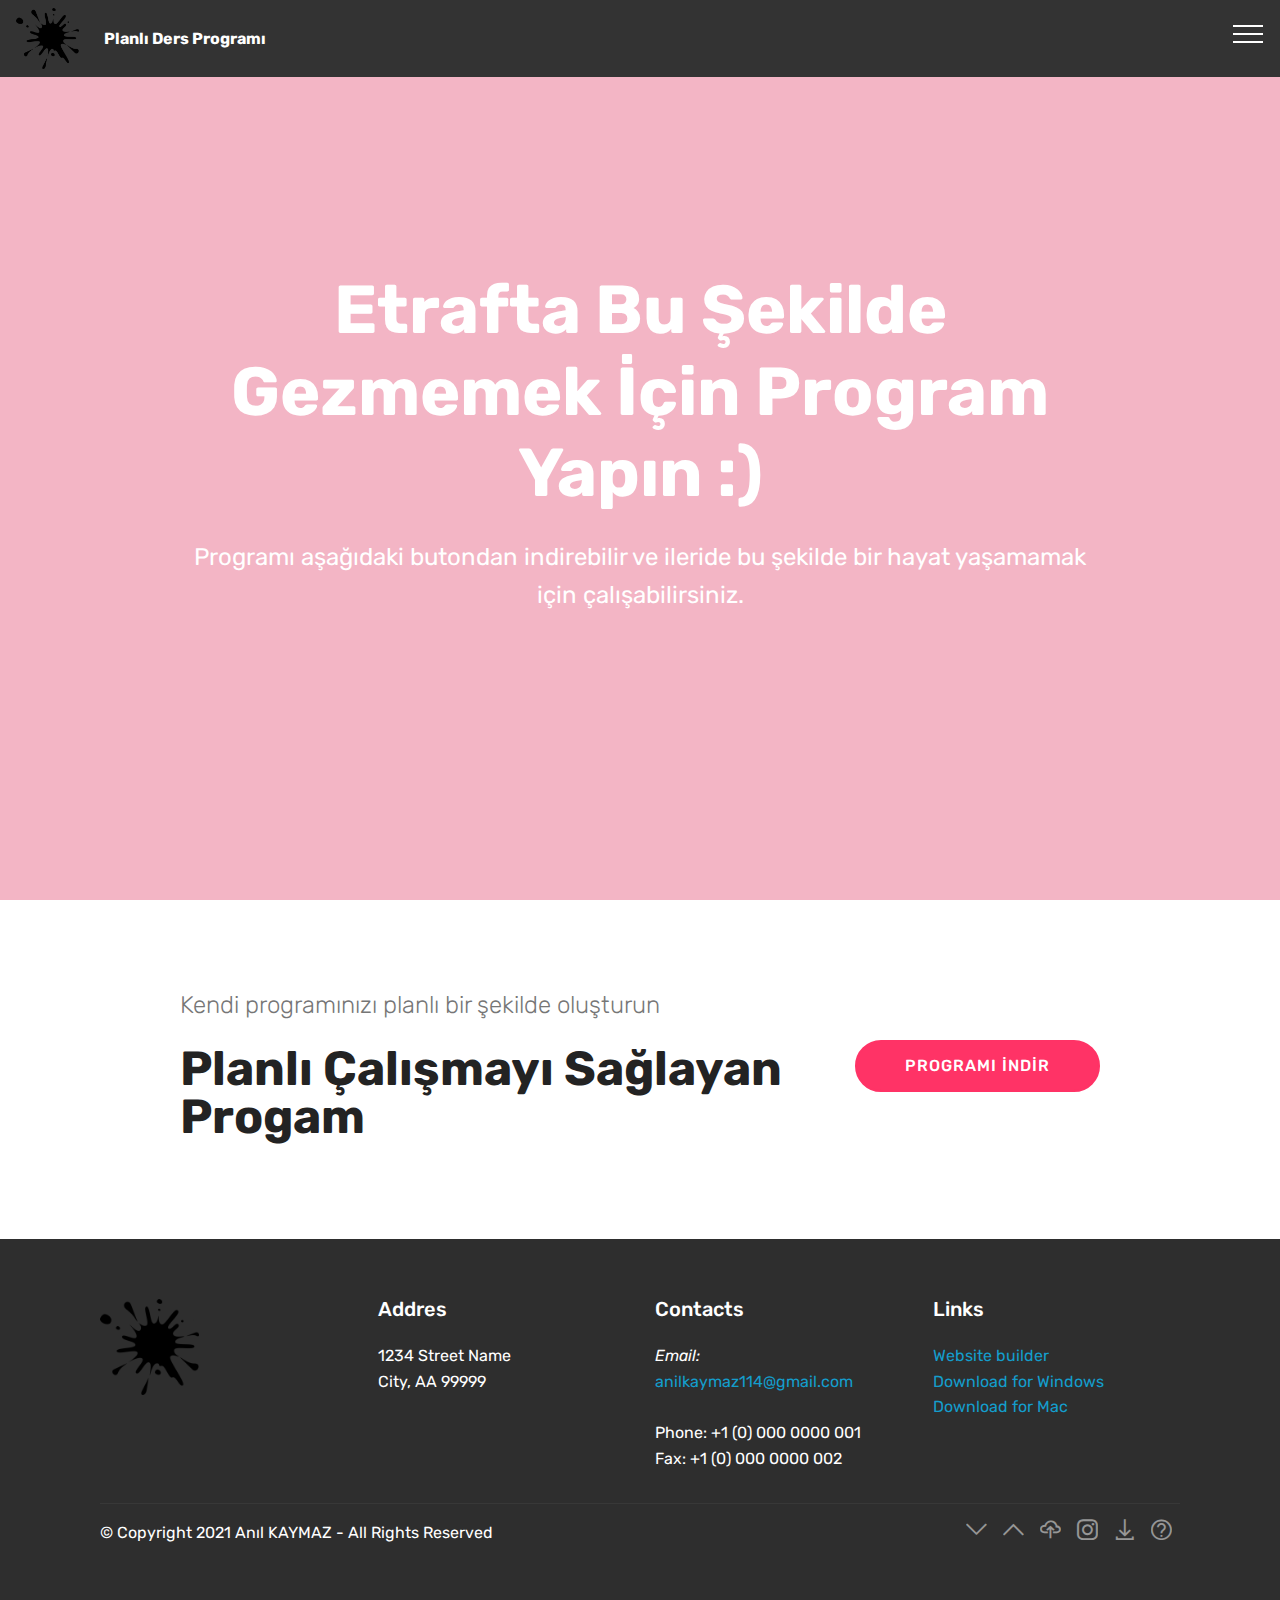
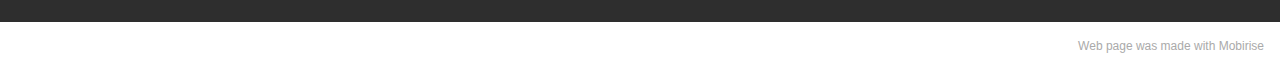
<file: index.html>
<!DOCTYPE html>
<html  >
<head>
  <!-- Site made with Mobirise Website Builder v5.5.0, https://mobirise.com -->
  <meta charset="UTF-8">
  <meta http-equiv="X-UA-Compatible" content="IE=edge">
  <meta name="generator" content="Mobirise v5.5.0, mobirise.com">
  <meta name="viewport" content="width=device-width, initial-scale=1, minimum-scale=1">
  <link rel="shortcut icon" href="assets/images/mbr-121x117.png" type="image/x-icon">
  <meta name="description" content="">
  
  
  <title>Home</title>
  <link rel="stylesheet" href="assets/web/assets/mobirise-icons/mobirise-icons.css">
  <link rel="stylesheet" href="assets/web/assets/mobirise-icons2/mobirise2.css">
  <link rel="stylesheet" href="assets/bootstrap/css/bootstrap.min.css">
  <link rel="stylesheet" href="assets/bootstrap/css/bootstrap-grid.min.css">
  <link rel="stylesheet" href="assets/bootstrap/css/bootstrap-reboot.min.css">
  <link rel="stylesheet" href="assets/tether/tether.min.css">
  <link rel="stylesheet" href="assets/dropdown/css/style.css">
  <link rel="stylesheet" href="assets/socicon/css/styles.css">
  <link rel="stylesheet" href="assets/theme/css/style.css">
  <link rel="preload" href="https://fonts.googleapis.com/css?family=Rubik:300,400,500,600,700,800,900,300i,400i,500i,600i,700i,800i,900i&display=swap" as="style" onload="this.onload=null;this.rel='stylesheet'">
  <noscript><link rel="stylesheet" href="https://fonts.googleapis.com/css?family=Rubik:300,400,500,600,700,800,900,300i,400i,500i,600i,700i,800i,900i&display=swap"></noscript>
  <link rel="preload" as="style" href="assets/mobirise/css/mbr-additional.css"><link rel="stylesheet" href="assets/mobirise/css/mbr-additional.css" type="text/css">
  
  
  
  
</head>
<body>
  
  <section class="menu cid-qTkzRZLJNu" once="menu" id="menu1-0">

    

    <nav class="navbar navbar-expand beta-menu navbar-dropdown align-items-center navbar-fixed-top collapsed">
        <button class="navbar-toggler navbar-toggler-right" type="button" data-toggle="collapse" data-target="#navbarSupportedContent" aria-controls="navbarSupportedContent" aria-expanded="false" aria-label="Toggle navigation">
            <div class="hamburger">
                <span></span>
                <span></span>
                <span></span>
                <span></span>
            </div>
        </button>
        <div class="menu-logo">
            <div class="navbar-brand">
                <span class="navbar-logo">
                    <a href="http://anilkaymaz.github.io">
                         <img src="assets/images/mbr-121x117.png" alt="" style="height: 3.8rem;">
                    </a>
                </span>
                <span class="navbar-caption-wrap"><a class="navbar-caption text-white text-primary display-4" href="#top">&nbsp; &nbsp; Planlı Ders Programı&nbsp; &nbsp; &nbsp; &nbsp; &nbsp; &nbsp; &nbsp; &nbsp; &nbsp;</a></span>
            </div>
        </div>
        <div class="collapse navbar-collapse" id="navbarSupportedContent">
            <ul class="navbar-nav nav-dropdown nav-right" data-app-modern-menu="true"><li class="nav-item">
                    <a class="nav-link link text-white text-primary display-7" href="https://anilkaymaz.github.io"><span class="socicon socicon-avvo mbr-iconfont mbr-iconfont-btn"></span>
                        nıl&nbsp; &nbsp; &nbsp; &nbsp; &nbsp; &nbsp; &nbsp; &nbsp; &nbsp;&nbsp;</a>
                </li></ul>
            
        </div>
    </nav>
</section>

<section class="header8 cid-sNlg92GOfu mbr-fullscreen" data-bg-video="https://www.youtube.com/watch?v=kDuoFQm7HRI" id="header8-7">

    

    <div class="mbr-overlay" style="opacity: 0.3; background-color: rgb(255, 51, 102);">
    </div>

    <div class="container align-center">
        <div class="row justify-content-md-center">
            <div class="mbr-white col-md-10">
                <h1 class="mbr-section-title align-center py-2 mbr-bold mbr-fonts-style display-1">Etrafta Bu Şekilde Gezmemek İçin Program Yapın :)</h1>
                <p class="mbr-text align-center py-2 mbr-fonts-style display-5">Programı aşağıdaki butondan indirebilir ve ileride bu şekilde bir hayat yaşamamak için çalışabilirsiniz.</p>
                
                
                
            </div>
        </div>
    </div>
    
</section>

<section class="mbr-section info1 cid-sNljJLeAJM" id="info1-c">

    

    
    <div class="container">
        <div class="row justify-content-center content-row">
            <div class="media-container-column title col-12 col-lg-7 col-md-6">
                <h3 class="mbr-section-subtitle align-left mbr-light pb-3 mbr-fonts-style display-5">Kendi programınızı planlı bir şekilde oluşturun</h3>
                <h2 class="align-left mbr-bold mbr-fonts-style display-2">
                    Planlı Çalışmayı Sağlayan Progam</h2>
            </div>
            <div class="media-container-column col-12 col-lg-3 col-md-4">
                <div class="mbr-section-btn align-right py-4"><a class="btn btn-secondary display-4" href="page1.html">PROGRAMI İNDİR</a></div>
            </div>
        </div>
    </div>
</section>

<section class="cid-qTkAaeaxX5" id="footer1-2">

    

    

    <div class="container">
        <div class="media-container-row content text-white">
            <div class="col-12 col-md-3">
                <div class="media-wrap">
                    <a href="#top">
                        <img src="assets/images/mbr-121x117.png" alt="">
                    </a>
                </div>
            </div>
            <div class="col-12 col-md-3 mbr-fonts-style display-7">
                <h5 class="pb-3">
                    Addres</h5>
                <p class="mbr-text">
                    1234 Street Name
                    <br>City, AA 99999
                </p>
            </div>
            <div class="col-12 col-md-3 mbr-fonts-style display-7">
                <h5 class="pb-3">
                    Contacts
                </h5>
                <p class="mbr-text"><em>
                    Email: <a href="mailto:anilkaymaz114@gmail.com" class="text-primary">anilkaymaz114@gmail.com</a></em>&nbsp; &nbsp; &nbsp; &nbsp; &nbsp; &nbsp; &nbsp; &nbsp; &nbsp; &nbsp; &nbsp;<br>Phone: +1 (0) 000 0000 001
                    <br>Fax: +1 (0) 000 0000 002
                </p>
            </div>
            <div class="col-12 col-md-3 mbr-fonts-style display-7">
                <h5 class="pb-3">
                    Links
                </h5>
                <p class="mbr-text">
                    <a class="text-primary" href="index.html#footer1-2">Website builder</a>
                    <br><a class="text-primary" href="index.html#info1-c">Download for Windows</a>
                    <br><a class="text-primary" href="index.html#info1-c">Download for Mac</a>
                </p>
            </div>
        </div>
        <div class="footer-lower">
            <div class="media-container-row">
                <div class="col-sm-12">
                    <hr>
                </div>
            </div>
            <div class="media-container-row mbr-white">
                <div class="col-sm-6 copyright">
                    <p class="mbr-text mbr-fonts-style display-7">
                        © Copyright 2021 Anıl KAYMAZ - All Rights Reserved
                    </p>
                </div>
                <div class="col-md-6">
                    <div class="social-list align-right">
                        <div class="soc-item">
                            <a href="index.html#footer1-2" target="_blank">
                                <span class="mbr-iconfont mbr-iconfont-social mobi-mbri-arrow-down mobi-mbri"></span>
                            </a>
                        </div>
                        <div class="soc-item">
                            <a href="index.html#top" target="_blank">
                                <span class="mbr-iconfont mbr-iconfont-social mobi-mbri-arrow-up mobi-mbri"></span>
                            </a>
                        </div>
                        <div class="soc-item">
                            <a href="index.html#info1-c" target="_blank">
                                <span class="mbr-iconfont mbr-iconfont-social mobi-mbri-upload-2 mobi-mbri"></span>
                            </a>
                        </div>
                        <div class="soc-item">
                            <a href="https://instagram.com" target="_blank">
                                <span class="mbr-iconfont mbr-iconfont-social socicon-instagram socicon"></span>
                            </a>
                        </div>
                        <div class="soc-item">
                            <a href="index.html#info1-c" target="_blank">
                                <span class="mbr-iconfont mbr-iconfont-social mobi-mbri-download mobi-mbri"></span>
                            </a>
                        </div>
                        <div class="soc-item">
                            <a href="index.html#top" target="_blank">
                                <span class="mbr-iconfont mbr-iconfont-social mobi-mbri-help mobi-mbri"></span>
                            </a>
                        </div>
                    </div>
                </div>
            </div>
        </div>
    </div>
</section><section style="background-color: #fff; font-family: -apple-system, BlinkMacSystemFont, 'Segoe UI', 'Roboto', 'Helvetica Neue', Arial, sans-serif; color:#aaa; font-size:12px; padding: 0; align-items: center; display: flex;"><a href="https://mobirise.site/d" style="flex: 1 1; height: 3rem; padding-left: 1rem;"></a><p style="flex: 0 0 auto; margin:0; padding-right:1rem;">Web page was <a href="https://mobirise.site/h" style="color:#aaa;">made with</a> Mobirise</p></section><script src="assets/popper/popper.min.js"></script>  <script src="assets/web/assets/jquery/jquery.min.js"></script>  <script src="assets/bootstrap/js/bootstrap.min.js"></script>  <script src="assets/tether/tether.min.js"></script>  <script src="assets/smoothscroll/smooth-scroll.js"></script>  <script src="assets/dropdown/js/nav-dropdown.js"></script>  <script src="assets/dropdown/js/navbar-dropdown.js"></script>  <script src="assets/touchswipe/jquery.touch-swipe.min.js"></script>  <script src="assets/playervimeo/vimeo_player.js"></script>  <script src="assets/ytplayer/jquery.mb.ytplayer.min.js"></script>  <script src="assets/vimeoplayer/jquery.mb.vimeo_player.js"></script>  <script src="assets/theme/js/script.js"></script>  
  
  
</body>
</html>
</file>
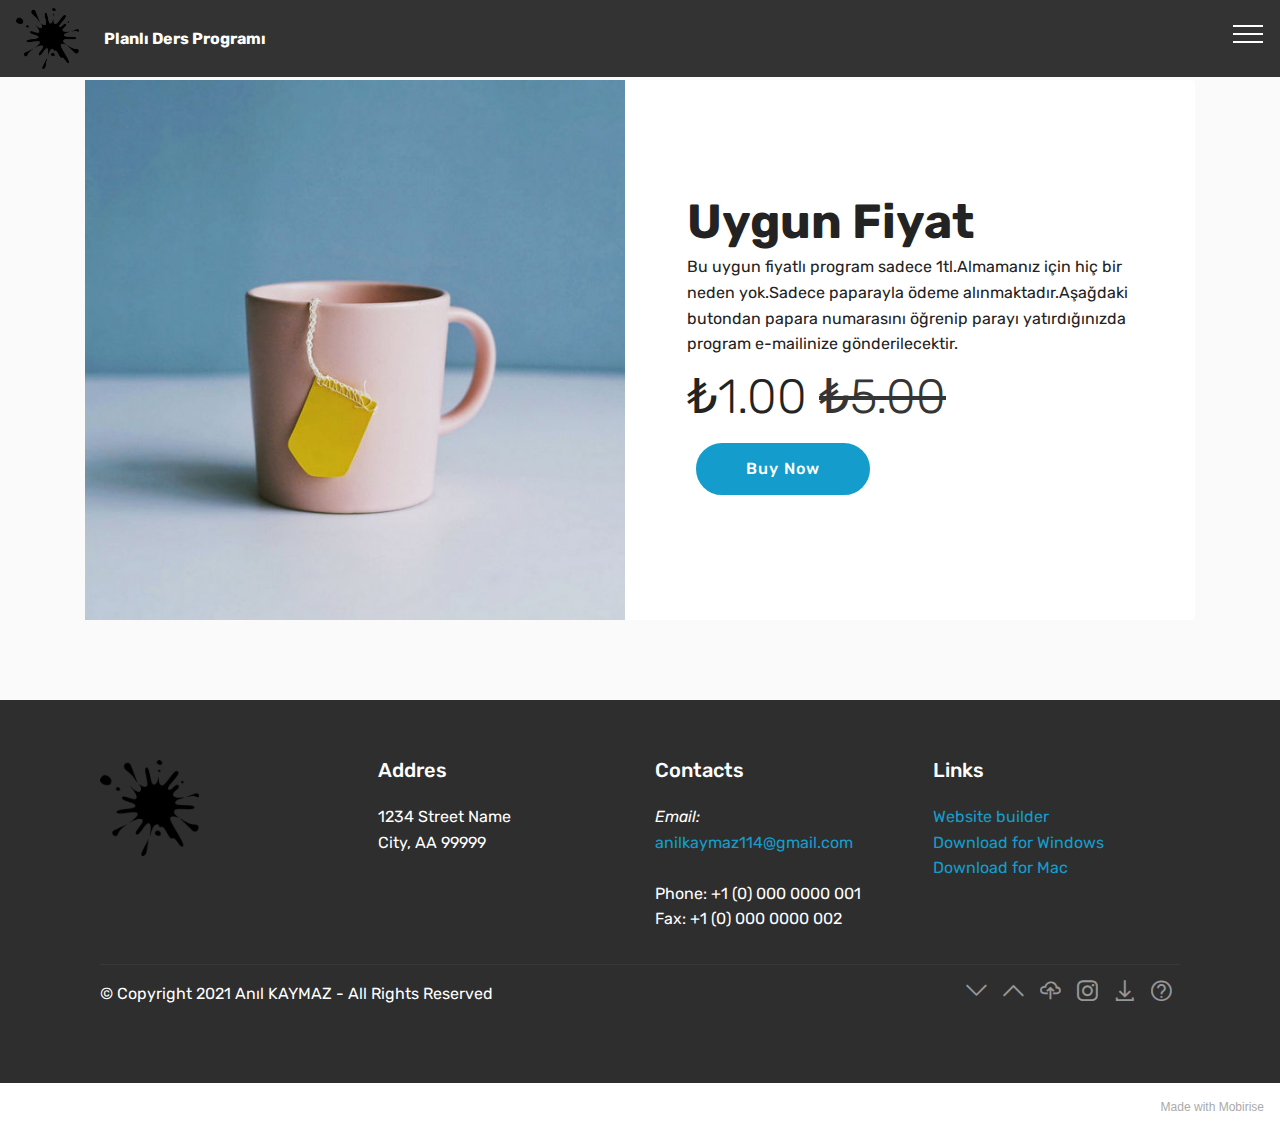
<file: page1.html>
<!DOCTYPE html>
<html  >
<head>
  <!-- Site made with Mobirise Website Builder v5.5.0, https://mobirise.com -->
  <meta charset="UTF-8">
  <meta http-equiv="X-UA-Compatible" content="IE=edge">
  <meta name="generator" content="Mobirise v5.5.0, mobirise.com">
  <meta name="viewport" content="width=device-width, initial-scale=1, minimum-scale=1">
  <link rel="shortcut icon" href="assets/images/mbr-121x117.png" type="image/x-icon">
  <meta name="description" content="Web Page Builder Description">
  
  
  <title>satınalma1</title>
  <link rel="stylesheet" href="assets/web/assets/mobirise-icons/mobirise-icons.css">
  <link rel="stylesheet" href="assets/web/assets/mobirise-icons2/mobirise2.css">
  <link rel="stylesheet" href="assets/bootstrap/css/bootstrap.min.css">
  <link rel="stylesheet" href="assets/bootstrap/css/bootstrap-grid.min.css">
  <link rel="stylesheet" href="assets/bootstrap/css/bootstrap-reboot.min.css">
  <link rel="stylesheet" href="assets/tether/tether.min.css">
  <link rel="stylesheet" href="assets/dropdown/css/style.css">
  <link rel="stylesheet" href="assets/socicon/css/styles.css">
  <link rel="stylesheet" href="assets/theme/css/style.css">
  <link rel="preload" href="https://fonts.googleapis.com/css?family=Rubik:300,400,500,600,700,800,900,300i,400i,500i,600i,700i,800i,900i&display=swap" as="style" onload="this.onload=null;this.rel='stylesheet'">
  <noscript><link rel="stylesheet" href="https://fonts.googleapis.com/css?family=Rubik:300,400,500,600,700,800,900,300i,400i,500i,600i,700i,800i,900i&display=swap"></noscript>
  <link rel="preload" as="style" href="assets/mobirise/css/mbr-additional.css"><link rel="stylesheet" href="assets/mobirise/css/mbr-additional.css" type="text/css">
  
  
  
  
</head>
<body>
  
  <section class="menu cid-qTkzRZLJNu" once="menu" id="menu1-d">

    

    <nav class="navbar navbar-expand beta-menu navbar-dropdown align-items-center navbar-fixed-top collapsed">
        <button class="navbar-toggler navbar-toggler-right" type="button" data-toggle="collapse" data-target="#navbarSupportedContent" aria-controls="navbarSupportedContent" aria-expanded="false" aria-label="Toggle navigation">
            <div class="hamburger">
                <span></span>
                <span></span>
                <span></span>
                <span></span>
            </div>
        </button>
        <div class="menu-logo">
            <div class="navbar-brand">
                <span class="navbar-logo">
                    <a href="http://anilkaymaz.github.io">
                         <img src="assets/images/mbr-121x117.png" alt="" style="height: 3.8rem;">
                    </a>
                </span>
                <span class="navbar-caption-wrap"><a class="navbar-caption text-white text-primary display-4" href="#top">&nbsp; &nbsp; Planlı Ders Programı&nbsp; &nbsp; &nbsp; &nbsp; &nbsp; &nbsp; &nbsp; &nbsp; &nbsp;</a></span>
            </div>
        </div>
        <div class="collapse navbar-collapse" id="navbarSupportedContent">
            <ul class="navbar-nav nav-dropdown nav-right" data-app-modern-menu="true"><li class="nav-item">
                    <a class="nav-link link text-white text-primary display-7" href="https://anilkaymaz.github.io"><span class="socicon socicon-avvo mbr-iconfont mbr-iconfont-btn"></span>
                        nıl&nbsp; &nbsp; &nbsp; &nbsp; &nbsp; &nbsp; &nbsp; &nbsp; &nbsp;&nbsp;</a>
                </li></ul>
            
        </div>
    </nav>
</section>

<section class="features6 cid-sNrSrGW2MQ" id="features7-f">
    <!---->
    

    
    <div class="container">
        <div class="card-wrapper">
            <div class="row align-items-center">
                <div class="col-12 col-lg-6">
                    <div class="image-wrapper">
                        <img src="assets/images/product2.jpg" alt="Mobirise">
                    </div>
                </div>
                <div class="col-12 col-lg">
                    <div class="text-box">
                        <h5 class="mbr-title mbr-fonts-style display-2"><strong>Uygun Fiyat</strong></h5>
                        <p class="mbr-text mbr-fonts-style display-7">Bu uygun fiyatlı program sadece 1tl.Almamanız için hiç bir neden yok.Sadece paparayla ödeme alınmaktadır.Aşağdaki butondan papara numarasını öğrenip parayı yatırdığınızda program e-mailinize gönderilecektir.</p>
                        <div class="cost">
                            <span class="currentcost mbr-fonts-style pr-2 display-2">₺1.00</span>
                            <span class="oldcost mbr-fonts-style display-2">₺5.00</span>
                        </div>
                        <div class="mbr-section-btn pt-3"><a href="page2.html" class="btn btn-primary display-4">Buy Now</a></div>
                    </div>
                </div>
            </div>
        </div>
    </div>
</section>

<section class="cid-sNrUFLAXQo" id="footer1-h">

    

    

    <div class="container">
        <div class="media-container-row content text-white">
            <div class="col-12 col-md-3">
                <div class="media-wrap">
                    <a href="#top">
                        <img src="assets/images/mbr-121x117.png" alt="">
                    </a>
                </div>
            </div>
            <div class="col-12 col-md-3 mbr-fonts-style display-7">
                <h5 class="pb-3">
                    Addres</h5>
                <p class="mbr-text">
                    1234 Street Name
                    <br>City, AA 99999
                </p>
            </div>
            <div class="col-12 col-md-3 mbr-fonts-style display-7">
                <h5 class="pb-3">
                    Contacts
                </h5>
                <p class="mbr-text"><em>
                    Email: <a href="mailto:anilkaymaz114@gmail.com" class="text-primary">anilkaymaz114@gmail.com</a></em>&nbsp; &nbsp; &nbsp; &nbsp; &nbsp; &nbsp; &nbsp; &nbsp; &nbsp; &nbsp; &nbsp;<br>Phone: +1 (0) 000 0000 001
                    <br>Fax: +1 (0) 000 0000 002
                </p>
            </div>
            <div class="col-12 col-md-3 mbr-fonts-style display-7">
                <h5 class="pb-3">
                    Links
                </h5>
                <p class="mbr-text">
                    <a class="text-primary" href="index.html#footer1-2">Website builder</a>
                    <br><a class="text-primary" href="index.html#info1-c">Download for Windows</a>
                    <br><a class="text-primary" href="index.html#info1-c">Download for Mac</a>
                </p>
            </div>
        </div>
        <div class="footer-lower">
            <div class="media-container-row">
                <div class="col-sm-12">
                    <hr>
                </div>
            </div>
            <div class="media-container-row mbr-white">
                <div class="col-sm-6 copyright">
                    <p class="mbr-text mbr-fonts-style display-7">
                        © Copyright 2021 Anıl KAYMAZ - All Rights Reserved
                    </p>
                </div>
                <div class="col-md-6">
                    <div class="social-list align-right">
                        <div class="soc-item">
                            <a href="index.html#footer1-2" target="_blank">
                                <span class="mbr-iconfont mbr-iconfont-social mobi-mbri-arrow-down mobi-mbri"></span>
                            </a>
                        </div>
                        <div class="soc-item">
                            <a href="index.html#top" target="_blank">
                                <span class="mbr-iconfont mbr-iconfont-social mobi-mbri-arrow-up mobi-mbri"></span>
                            </a>
                        </div>
                        <div class="soc-item">
                            <a href="index.html#info1-c" target="_blank">
                                <span class="mbr-iconfont mbr-iconfont-social mobi-mbri-upload-2 mobi-mbri"></span>
                            </a>
                        </div>
                        <div class="soc-item">
                            <a href="https://instagram.com" target="_blank">
                                <span class="mbr-iconfont mbr-iconfont-social socicon-instagram socicon"></span>
                            </a>
                        </div>
                        <div class="soc-item">
                            <a href="index.html#info1-c" target="_blank">
                                <span class="mbr-iconfont mbr-iconfont-social mobi-mbri-download mobi-mbri"></span>
                            </a>
                        </div>
                        <div class="soc-item">
                            <a href="index.html#top" target="_blank">
                                <span class="mbr-iconfont mbr-iconfont-social mobi-mbri-help mobi-mbri"></span>
                            </a>
                        </div>
                    </div>
                </div>
            </div>
        </div>
    </div>
</section><section style="background-color: #fff; font-family: -apple-system, BlinkMacSystemFont, 'Segoe UI', 'Roboto', 'Helvetica Neue', Arial, sans-serif; color:#aaa; font-size:12px; padding: 0; align-items: center; display: flex;"><a href="https://mobirise.site/w" style="flex: 1 1; height: 3rem; padding-left: 1rem;"></a><p style="flex: 0 0 auto; margin:0; padding-right:1rem;">Made with <a href="https://mobirise.site/a" style="color:#aaa;">Mobirise</a></p></section><script src="assets/popper/popper.min.js"></script>  <script src="assets/web/assets/jquery/jquery.min.js"></script>  <script src="assets/bootstrap/js/bootstrap.min.js"></script>  <script src="assets/tether/tether.min.js"></script>  <script src="assets/smoothscroll/smooth-scroll.js"></script>  <script src="assets/dropdown/js/nav-dropdown.js"></script>  <script src="assets/dropdown/js/navbar-dropdown.js"></script>  <script src="assets/touchswipe/jquery.touch-swipe.min.js"></script>  <script src="assets/theme/js/script.js"></script>  
  
  
</body>
</html>
</file>
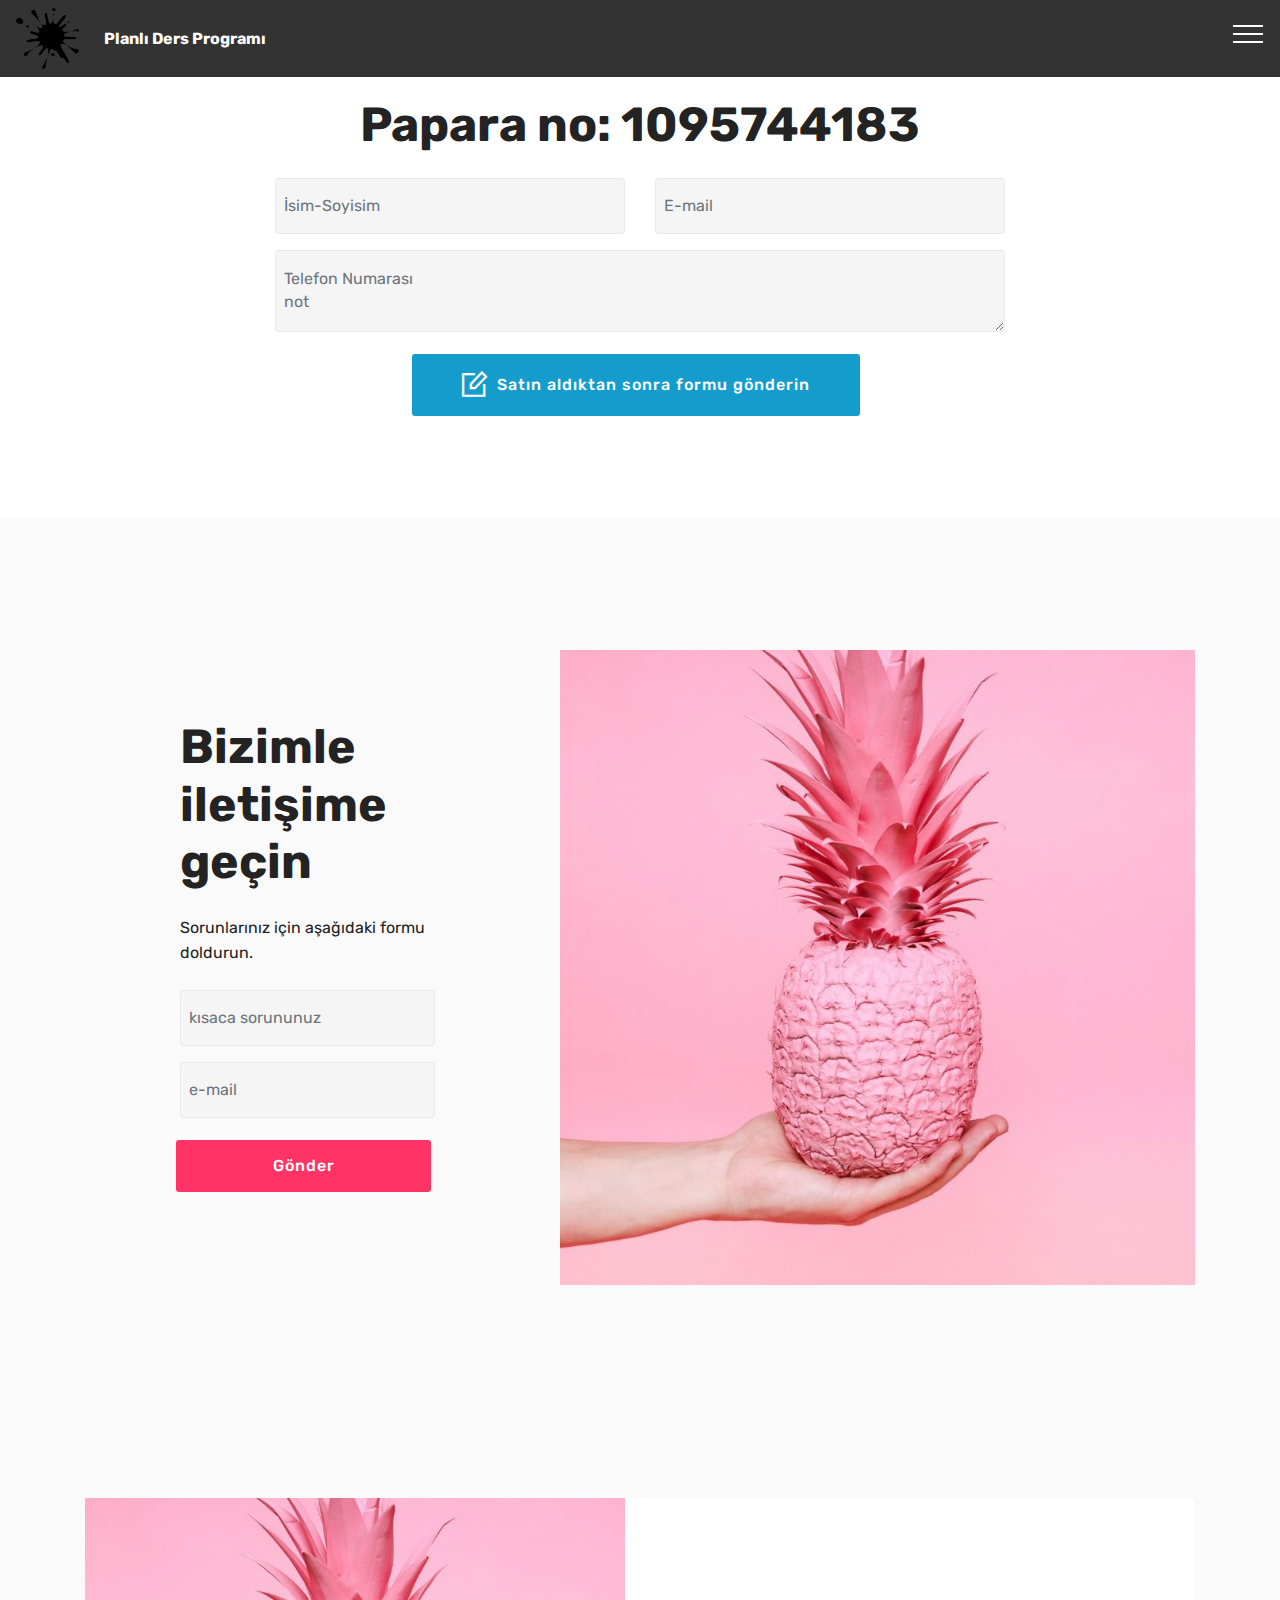
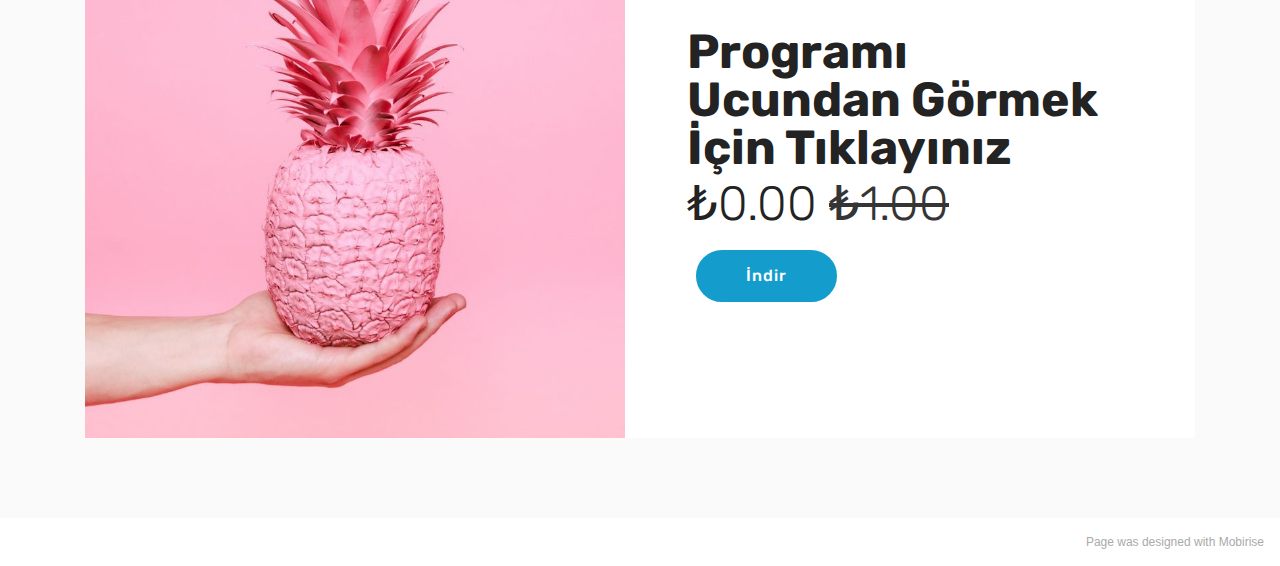
<file: page2.html>
<!DOCTYPE html>
<html  >
<head>
  <!-- Site made with Mobirise Website Builder v5.5.0, https://mobirise.com -->
  <meta charset="UTF-8">
  <meta http-equiv="X-UA-Compatible" content="IE=edge">
  <meta name="generator" content="Mobirise v5.5.0, mobirise.com">
  <meta name="viewport" content="width=device-width, initial-scale=1, minimum-scale=1">
  <link rel="shortcut icon" href="assets/images/mbr-121x117.png" type="image/x-icon">
  <meta name="description" content="Web Page Creator Description">
  
  
  <title>satınalma2</title>
  <link rel="stylesheet" href="assets/web/assets/mobirise-icons/mobirise-icons.css">
  <link rel="stylesheet" href="assets/web/assets/mobirise-icons2/mobirise2.css">
  <link rel="stylesheet" href="assets/bootstrap/css/bootstrap.min.css">
  <link rel="stylesheet" href="assets/bootstrap/css/bootstrap-grid.min.css">
  <link rel="stylesheet" href="assets/bootstrap/css/bootstrap-reboot.min.css">
  <link rel="stylesheet" href="assets/tether/tether.min.css">
  <link rel="stylesheet" href="assets/dropdown/css/style.css">
  <link rel="stylesheet" href="assets/formstyler/jquery.formstyler.css">
  <link rel="stylesheet" href="assets/formstyler/jquery.formstyler.theme.css">
  <link rel="stylesheet" href="assets/datepicker/jquery.datetimepicker.min.css">
  <link rel="stylesheet" href="assets/socicon/css/styles.css">
  <link rel="stylesheet" href="assets/theme/css/style.css">
  <link rel="preload" href="https://fonts.googleapis.com/css?family=Rubik:300,400,500,600,700,800,900,300i,400i,500i,600i,700i,800i,900i&display=swap" as="style" onload="this.onload=null;this.rel='stylesheet'">
  <noscript><link rel="stylesheet" href="https://fonts.googleapis.com/css?family=Rubik:300,400,500,600,700,800,900,300i,400i,500i,600i,700i,800i,900i&display=swap"></noscript>
  <link rel="preload" as="style" href="assets/mobirise/css/mbr-additional.css"><link rel="stylesheet" href="assets/mobirise/css/mbr-additional.css" type="text/css">
  
  
  
  
</head>
<body>
  
  <section class="menu cid-qTkzRZLJNu" once="menu" id="menu1-g">

    

    <nav class="navbar navbar-expand beta-menu navbar-dropdown align-items-center navbar-fixed-top collapsed">
        <button class="navbar-toggler navbar-toggler-right" type="button" data-toggle="collapse" data-target="#navbarSupportedContent" aria-controls="navbarSupportedContent" aria-expanded="false" aria-label="Toggle navigation">
            <div class="hamburger">
                <span></span>
                <span></span>
                <span></span>
                <span></span>
            </div>
        </button>
        <div class="menu-logo">
            <div class="navbar-brand">
                <span class="navbar-logo">
                    <a href="http://anilkaymaz.github.io">
                         <img src="assets/images/mbr-121x117.png" alt="" style="height: 3.8rem;">
                    </a>
                </span>
                <span class="navbar-caption-wrap"><a class="navbar-caption text-white text-primary display-4" href="#top">&nbsp; &nbsp; Planlı Ders Programı&nbsp; &nbsp; &nbsp; &nbsp; &nbsp; &nbsp; &nbsp; &nbsp; &nbsp;</a></span>
            </div>
        </div>
        <div class="collapse navbar-collapse" id="navbarSupportedContent">
            <ul class="navbar-nav nav-dropdown nav-right" data-app-modern-menu="true"><li class="nav-item">
                    <a class="nav-link link text-white text-primary display-7" href="https://anilkaymaz.github.io"><span class="socicon socicon-avvo mbr-iconfont mbr-iconfont-btn"></span>
                        nıl&nbsp; &nbsp; &nbsp; &nbsp; &nbsp; &nbsp; &nbsp; &nbsp; &nbsp;&nbsp;</a>
                </li></ul>
            
        </div>
    </nav>
</section>

<section class="form5 cid-sNrWcRqHi7" id="form5-m">
    
    
    <div class="container">
        <div class="mbr-section-head">
            <h3 class="mbr-section-title mbr-fonts-style align-center mb-0 display-2">
                <strong>Papara no: 1095744183</strong></h3>
            
        </div>
        <div class="row justify-content-center mt-4">
            <div class="col-lg-8 mx-auto mbr-form" data-form-type="formoid">
                <form action="https://mobirise.eu/" method="POST" class="mbr-form form-with-styler" data-form-title="Form Name"><input type="hidden" name="email" data-form-email="true" value="bWg9C4pEvWdlr6oswEMO9uy081HUCLtttvfPmo9R2TktX/clGNAilZS5ltkeajM2aJ5S7dJbkGH56fYBIG3i79YlT9pq2rFIhuTAqEqiJfTNYrWrPhuicXBipRGL1d3G">
                    <div class="row">
                        <div hidden="hidden" data-form-alert="" class="alert alert-success col-12">Talebiniz alınmıştır
                  en kısa zamanda ürününüz gönderilecek!</div>
                        <div hidden="hidden" data-form-alert-danger="" class="alert alert-danger col-12">Oops...! some
                            problem!</div>
                    </div>
                    <div class="dragArea row">
                        <div class="col-md col-sm-12 form-group" data-for="name">
                            <input type="text" name="name" placeholder="İsim-Soyisim" data-form-field="name" class="form-control" value="" id="name-form5-m">
                        </div>
                        <div class="col-md col-sm-12 form-group" data-for="email">
                            <input type="email" name="email" placeholder="E-mail" data-form-field="email" class="form-control" value="" id="email-form5-m">
                        </div>
                        
                        <div class="col-12 form-group" data-for="textarea">
                            <textarea name="textarea" placeholder="Telefon Numarası                                                                                                                                                                                                 not" data-form-field="textarea" class="form-control" id="textarea-form5-m"></textarea>
                        </div>
                        <div class="col-lg-12 col-md-12 col-sm-12 align-center mbr-section-btn"><button type="submit" class="btn btn-primary display-4"><span class="mobi-mbri mobi-mbri-edit mbr-iconfont mbr-iconfont-btn"></span>Satın aldıktan sonra formu gönderin</button></div>
                    </div>
                </form>
            </div>
        </div>
    </div>
</section>

<section class="form4 cid-sNrVe2ATXR mbr-fullscreen" id="form4-l">

    

    

    <div class="container">
        <div class="row content-wrapper justify-content-center">
            <div class="col-lg-3 offset-lg-1 mbr-form" data-form-type="formoid">
                <form action="https://mobirise.eu/" method="POST" class="mbr-form form-with-styler" data-form-title="Form Name"><input type="hidden" name="email" data-form-email="true" value="JbJjcVordx9IHVFRsPp/TCCeFWP2RIi9w0v8nPJMknEMNT/1UJ7U16dhHw5FCo5lgY91ZwmoaZOrSf/yYFUCdyxz2RBBBDUkDhQgAaofwXDv4LBSpgcmfO73QADYNa+A">
                    <div class="row">
                        <div hidden="hidden" data-form-alert="" class="alert alert-success col-12">Thanks for filling
                            out the form!</div>
                        <div hidden="hidden" data-form-alert-danger="" class="alert alert-danger col-12">Oops...! some
                            problem!</div>
                    </div>
                    <div class="dragArea row">
                        <div class="col-lg-12 col-md-12 col-sm-12">
                            <h1 class="mbr-section-title mb-4 display-2"><strong>Bizimle iletişime geçin</strong></h1>
                        </div>
                        <div class="col-lg-12 col-md-12 col-sm-12">
                            <p class="mbr-text mbr-fonts-style mb-4 display-7">Sorunlarınız için aşağıdaki formu doldurun.</p>
                        </div>
                        <div class="col-lg-12 col-md col-12 form-group" data-for="name">
                            <input type="text" name="name" placeholder="kısaca sorununuz" data-form-field="name" class="form-control" value="" id="name-form4-l">
                        </div>
                        <div class="col-lg-12 col-md col-12 form-group" data-for="email">
                            <input type="email" name="email" placeholder="e-mail" data-form-field="email" class="form-control" value="" id="email-form4-l">
                        </div>
                        <div class="col-12 col-md-auto mbr-section-btn"><button type="submit" class="btn btn-secondary display-4">Gönder</button></div>
                    </div>
                </form>
            </div>
            <div class="col-lg-7 offset-lg-1 col-12">
                <div class="image-wrapper">
                    <img class="w-100" src="assets/images/sq3.jpeg" alt="Mobirise">
                </div>
            </div>
        </div>
    </div>
</section>

<section class="features6 cid-sNs1WUBu4H" id="features7-o">
    <!---->
    

    
    <div class="container">
        <div class="card-wrapper">
            <div class="row align-items-center">
                <div class="col-12 col-lg-6">
                    <div class="image-wrapper">
                        <img src="assets/images/sq3.jpeg" alt="Mobirise">
                    </div>
                </div>
                <div class="col-12 col-lg">
                    <div class="text-box">
                        <h5 class="mbr-title mbr-fonts-style display-2">
                            <strong>Programı Ucundan Görmek İçin Tıklayınız</strong></h5>
                        
                        <div class="cost">
                            <span class="currentcost mbr-fonts-style pr-2 display-2">₺0.00</span>
                            <span class="oldcost mbr-fonts-style display-2">₺1.00</span>
                        </div>
                        <div class="mbr-section-btn pt-3"><a href="assets/files/ucundan-program.docx" class="btn btn-primary display-4">İndir</a></div>
                    </div>
                </div>
            </div>
        </div>
    </div>
</section><section style="background-color: #fff; font-family: -apple-system, BlinkMacSystemFont, 'Segoe UI', 'Roboto', 'Helvetica Neue', Arial, sans-serif; color:#aaa; font-size:12px; padding: 0; align-items: center; display: flex;"><a href="https://mobirise.site/n" style="flex: 1 1; height: 3rem; padding-left: 1rem;"></a><p style="flex: 0 0 auto; margin:0; padding-right:1rem;">Page was <a href="https://mobirise.site/g" style="color:#aaa;">designed</a> with Mobirise</p></section><script src="assets/popper/popper.min.js"></script>  <script src="assets/web/assets/jquery/jquery.min.js"></script>  <script src="assets/bootstrap/js/bootstrap.min.js"></script>  <script src="assets/tether/tether.min.js"></script>  <script src="assets/smoothscroll/smooth-scroll.js"></script>  <script src="assets/dropdown/js/nav-dropdown.js"></script>  <script src="assets/dropdown/js/navbar-dropdown.js"></script>  <script src="assets/touchswipe/jquery.touch-swipe.min.js"></script>  <script src="assets/formstyler/jquery.formstyler.js"></script>  <script src="assets/formstyler/jquery.formstyler.min.js"></script>  <script src="assets/datepicker/jquery.datetimepicker.full.js"></script>  <script src="assets/theme/js/script.js"></script>  <script src="assets/formoid/formoid.min.js"></script>  
  
  
</body>
</html>
</file>
<file: assets/web/assets/mobirise-icons/mobirise-icons.css>
@font-face {
  font-family: 'MobiriseIcons';
  src:  url('mobirise-icons.eot?spat4u');
  src:  url('mobirise-icons.eot?spat4u#iefix') format('embedded-opentype'),
    url('mobirise-icons.ttf?spat4u') format('truetype'),
    url('mobirise-icons.woff?spat4u') format('woff'),
    url('mobirise-icons.svg?spat4u#MobiriseIcons') format('svg');
  font-weight: normal;
  font-style: normal;
  font-display: swap;
}

[class^="mbri-"], [class*=" mbri-"] {
  /* use !important to prevent issues with browser extensions that change fonts */
  font-family: MobiriseIcons !important;
  speak: none;
  font-style: normal;
  font-weight: normal;
  font-variant: normal;
  text-transform: none;
  line-height: 1;

  /* Better Font Rendering =========== */
  -webkit-font-smoothing: antialiased;
  -moz-osx-font-smoothing: grayscale;
}

.mbri-add-submenu:before {
  content: "\e900";
}
.mbri-alert:before {
  content: "\e901";
}
.mbri-align-center:before {
  content: "\e902";
}
.mbri-align-justify:before {
  content: "\e903";
}
.mbri-align-left:before {
  content: "\e904";
}
.mbri-align-right:before {
  content: "\e905";
}
.mbri-android:before {
  content: "\e906";
}
.mbri-apple:before {
  content: "\e907";
}
.mbri-arrow-down:before {
  content: "\e908";
}
.mbri-arrow-next:before {
  content: "\e909";
}
.mbri-arrow-prev:before {
  content: "\e90a";
}
.mbri-arrow-up:before {
  content: "\e90b";
}
.mbri-bold:before {
  content: "\e90c";
}
.mbri-bookmark:before {
  content: "\e90d";
}
.mbri-bootstrap:before {
  content: "\e90e";
}
.mbri-briefcase:before {
  content: "\e90f";
}
.mbri-browse:before {
  content: "\e910";
}
.mbri-bulleted-list:before {
  content: "\e911";
}
.mbri-calendar:before {
  content: "\e912";
}
.mbri-camera:before {
  content: "\e913";
}
.mbri-cart-add:before {
  content: "\e914";
}
.mbri-cart-full:before {
  content: "\e915";
}
.mbri-cash:before {
  content: "\e916";
}
.mbri-change-style:before {
  content: "\e917";
}
.mbri-chat:before {
  content: "\e918";
}
.mbri-clock:before {
  content: "\e919";
}
.mbri-close:before {
  content: "\e91a";
}
.mbri-cloud:before {
  content: "\e91b";
}
.mbri-code:before {
  content: "\e91c";
}
.mbri-contact-form:before {
  content: "\e91d";
}
.mbri-credit-card:before {
  content: "\e91e";
}
.mbri-cursor-click:before {
  content: "\e91f";
}
.mbri-cust-feedback:before {
  content: "\e920";
}
.mbri-database:before {
  content: "\e921";
}
.mbri-delivery:before {
  content: "\e922";
}
.mbri-desktop:before {
  content: "\e923";
}
.mbri-devices:before {
  content: "\e924";
}
.mbri-down:before {
  content: "\e925";
}
.mbri-download:before {
  content: "\e989";
}
.mbri-drag-n-drop:before {
  content: "\e927";
}
.mbri-drag-n-drop2:before {
  content: "\e928";
}
.mbri-edit:before {
  content: "\e929";
}
.mbri-edit2:before {
  content: "\e92a";
}
.mbri-error:before {
  content: "\e92b";
}
.mbri-extension:before {
  content: "\e92c";
}
.mbri-features:before {
  content: "\e92d";
}
.mbri-file:before {
  content: "\e92e";
}
.mbri-flag:before {
  content: "\e92f";
}
.mbri-folder:before {
  content: "\e930";
}
.mbri-gift:before {
  content: "\e931";
}
.mbri-github:before {
  content: "\e932";
}
.mbri-globe:before {
  content: "\e933";
}
.mbri-globe-2:before {
  content: "\e934";
}
.mbri-growing-chart:before {
  content: "\e935";
}
.mbri-hearth:before {
  content: "\e936";
}
.mbri-help:before {
  content: "\e937";
}
.mbri-home:before {
  content: "\e938";
}
.mbri-hot-cup:before {
  content: "\e939";
}
.mbri-idea:before {
  content: "\e93a";
}
.mbri-image-gallery:before {
  content: "\e93b";
}
.mbri-image-slider:before {
  content: "\e93c";
}
.mbri-info:before {
  content: "\e93d";
}
.mbri-italic:before {
  content: "\e93e";
}
.mbri-key:before {
  content: "\e93f";
}
.mbri-laptop:before {
  content: "\e940";
}
.mbri-layers:before {
  content: "\e941";
}
.mbri-left-right:before {
  content: "\e942";
}
.mbri-left:before {
  content: "\e943";
}
.mbri-letter:before {
  content: "\e944";
}
.mbri-like:before {
  content: "\e945";
}
.mbri-link:before {
  content: "\e946";
}
.mbri-lock:before {
  content: "\e947";
}
.mbri-login:before {
  content: "\e948";
}
.mbri-logout:before {
  content: "\e949";
}
.mbri-magic-stick:before {
  content: "\e94a";
}
.mbri-map-pin:before {
  content: "\e94b";
}
.mbri-menu:before {
  content: "\e94c";
}
.mbri-mobile:before {
  content: "\e94d";
}
.mbri-mobile2:before {
  content: "\e94e";
}
.mbri-mobirise:before {
  content: "\e94f";
}
.mbri-more-horizontal:before {
  content: "\e950";
}
.mbri-more-vertical:before {
  content: "\e951";
}
.mbri-music:before {
  content: "\e952";
}
.mbri-new-file:before {
  content: "\e953";
}
.mbri-numbered-list:before {
  content: "\e954";
}
.mbri-opened-folder:before {
  content: "\e955";
}
.mbri-pages:before {
  content: "\e956";
}
.mbri-paper-plane:before {
  content: "\e957";
}
.mbri-paperclip:before {
  content: "\e958";
}
.mbri-photo:before {
  content: "\e959";
}
.mbri-photos:before {
  content: "\e95a";
}
.mbri-pin:before {
  content: "\e95b";
}
.mbri-play:before {
  content: "\e95c";
}
.mbri-plus:before {
  content: "\e95d";
}
.mbri-preview:before {
  content: "\e95e";
}
.mbri-print:before {
  content: "\e95f";
}
.mbri-protect:before {
  content: "\e960";
}
.mbri-question:before {
  content: "\e961";
}
.mbri-quote-left:before {
  content: "\e962";
}
.mbri-quote-right:before {
  content: "\e963";
}
.mbri-refresh:before {
  content: "\e964";
}
.mbri-responsive:before {
  content: "\e965";
}
.mbri-right:before {
  content: "\e966";
}
.mbri-rocket:before {
  content: "\e967";
}
.mbri-sad-face:before {
  content: "\e968";
}
.mbri-sale:before {
  content: "\e969";
}
.mbri-save:before {
  content: "\e96a";
}
.mbri-search:before {
  content: "\e96b";
}
.mbri-setting:before {
  content: "\e96c";
}
.mbri-setting2:before {
  content: "\e96d";
}
.mbri-setting3:before {
  content: "\e96e";
}
.mbri-share:before {
  content: "\e96f";
}
.mbri-shopping-bag:before {
  content: "\e970";
}
.mbri-shopping-basket:before {
  content: "\e971";
}
.mbri-shopping-cart:before {
  content: "\e972";
}
.mbri-sites:before {
  content: "\e973";
}
.mbri-smile-face:before {
  content: "\e974";
}
.mbri-speed:before {
  content: "\e975";
}
.mbri-star:before {
  content: "\e976";
}
.mbri-success:before {
  content: "\e977";
}
.mbri-sun:before {
  content: "\e978";
}
.mbri-sun2:before {
  content: "\e979";
}
.mbri-tablet:before {
  content: "\e97a";
}
.mbri-tablet-vertical:before {
  content: "\e97b";
}
.mbri-target:before {
  content: "\e97c";
}
.mbri-timer:before {
  content: "\e97d";
}
.mbri-to-ftp:before {
  content: "\e97e";
}
.mbri-to-local-drive:before {
  content: "\e97f";
}
.mbri-touch-swipe:before {
  content: "\e980";
}
.mbri-touch:before {
  content: "\e981";
}
.mbri-trash:before {
  content: "\e982";
}
.mbri-underline:before {
  content: "\e983";
}
.mbri-unlink:before {
  content: "\e984";
}
.mbri-unlock:before {
  content: "\e985";
}
.mbri-up-down:before {
  content: "\e986";
}
.mbri-up:before {
  content: "\e987";
}
.mbri-update:before {
  content: "\e988";
}
.mbri-upload:before {
 content: "\e926"; 
}
.mbri-user:before {
  content: "\e98a";
}
.mbri-user2:before {
  content: "\e98b";
}
.mbri-users:before {
  content: "\e98c";
}
.mbri-video:before {
  content: "\e98d";
}
.mbri-video-play:before {
  content: "\e98e";
}
.mbri-watch:before {
  content: "\e98f";
}
.mbri-website-theme:before {
  content: "\e990";
}
.mbri-wifi:before {
  content: "\e991";
}
.mbri-windows:before {
  content: "\e992";
}
.mbri-zoom-out:before {
  content: "\e993";
}
.mbri-redo:before {
  content: "\e994";
}
.mbri-undo:before {
  content: "\e995";
}
</file>
<file: assets/web/assets/mobirise-icons2/mobirise2.css>
@font-face {
  font-family: 'Moririse2';
  font-display: swap;
  src:  url('mobirise2.eot?f2bix4');
  src:  url('mobirise2.eot?f2bix4#iefix') format('embedded-opentype'),
    url('mobirise2.ttf?f2bix4') format('truetype'),
    url('mobirise2.woff?f2bix4') format('woff'),
    url('mobirise2.svg?f2bix4#mobirise2') format('svg');
  font-weight: normal;
  font-style: normal;
}

[class^="mobi-"], [class*=" mobi-"] {
  /* use !important to prevent issues with browser extensions that change fonts */
  font-family: 'Moririse2' !important;
  speak: none;
  font-style: normal;
  font-weight: normal;
  font-variant: normal;
  text-transform: none;
  line-height: 1;

  /* Better Font Rendering =========== */
  -webkit-font-smoothing: antialiased;
  -moz-osx-font-smoothing: grayscale;
}

.mobi-mbri-add-submenu:before {
  content: "\e900";
}
.mobi-mbri-alert:before {
  content: "\e901";
}
.mobi-mbri-align-center:before {
  content: "\e902";
}
.mobi-mbri-align-justify:before {
  content: "\e903";
}
.mobi-mbri-align-left:before {
  content: "\e904";
}
.mobi-mbri-align-right:before {
  content: "\e905";
}
.mobi-mbri-android:before {
  content: "\e906";
}
.mobi-mbri-apple:before {
  content: "\e907";
}
.mobi-mbri-arrow-down:before {
  content: "\e908";
}
.mobi-mbri-arrow-next:before {
  content: "\e909";
}
.mobi-mbri-arrow-prev:before {
  content: "\e90a";
}
.mobi-mbri-arrow-up:before {
  content: "\e90b";
}
.mobi-mbri-bold:before {
  content: "\e90c";
}
.mobi-mbri-bookmark:before {
  content: "\e90d";
}
.mobi-mbri-bootstrap:before {
  content: "\e90e";
}
.mobi-mbri-briefcase:before {
  content: "\e90f";
}
.mobi-mbri-browse:before {
  content: "\e910";
}
.mobi-mbri-bulleted-list:before {
  content: "\e911";
}
.mobi-mbri-calendar:before {
  content: "\e912";
}
.mobi-mbri-camera:before {
  content: "\e913";
}
.mobi-mbri-cart-add:before {
  content: "\e914";
}
.mobi-mbri-cart-full:before {
  content: "\e915";
}
.mobi-mbri-cash:before {
  content: "\e916";
}
.mobi-mbri-change-style:before {
  content: "\e917";
}
.mobi-mbri-chat:before {
  content: "\e918";
}
.mobi-mbri-clock:before {
  content: "\e919";
}
.mobi-mbri-close:before {
  content: "\e91a";
}
.mobi-mbri-cloud:before {
  content: "\e91b";
}
.mobi-mbri-code:before {
  content: "\e91c";
}
.mobi-mbri-contact-form:before {
  content: "\e91d";
}
.mobi-mbri-credit-card:before {
  content: "\e91e";
}
.mobi-mbri-cursor-click:before {
  content: "\e91f";
}
.mobi-mbri-cust-feedback:before {
  content: "\e920";
}
.mobi-mbri-database:before {
  content: "\e921";
}
.mobi-mbri-delivery:before {
  content: "\e922";
}
.mobi-mbri-desktop:before {
  content: "\e923";
}
.mobi-mbri-devices:before {
  content: "\e924";
}
.mobi-mbri-down:before {
  content: "\e925";
}
.mobi-mbri-download-2:before {
  content: "\e926";
}
.mobi-mbri-download:before {
  content: "\e927";
}
.mobi-mbri-drag-n-drop-2:before {
  content: "\e928";
}
.mobi-mbri-drag-n-drop:before {
  content: "\e929";
}
.mobi-mbri-edit-2:before {
  content: "\e92a";
}
.mobi-mbri-edit:before {
  content: "\e92b";
}
.mobi-mbri-error:before {
  content: "\e92c";
}
.mobi-mbri-extension:before {
  content: "\e92d";
}
.mobi-mbri-features:before {
  content: "\e92e";
}
.mobi-mbri-file:before {
  content: "\e92f";
}
.mobi-mbri-flag:before {
  content: "\e930";
}
.mobi-mbri-folder:before {
  content: "\e931";
}
.mobi-mbri-gift:before {
  content: "\e932";
}
.mobi-mbri-github:before {
  content: "\e933";
}
.mobi-mbri-globe-2:before {
  content: "\e934";
}
.mobi-mbri-globe:before {
  content: "\e935";
}
.mobi-mbri-growing-chart:before {
  content: "\e936";
}
.mobi-mbri-hearth:before {
  content: "\e937";
}
.mobi-mbri-help:before {
  content: "\e938";
}
.mobi-mbri-home:before {
  content: "\e939";
}
.mobi-mbri-hot-cup:before {
  content: "\e93a";
}
.mobi-mbri-idea:before {
  content: "\e93b";
}
.mobi-mbri-image-gallery:before {
  content: "\e93c";
}
.mobi-mbri-image-slider:before {
  content: "\e93d";
}
.mobi-mbri-info:before {
  content: "\e93e";
}
.mobi-mbri-italic:before {
  content: "\e93f";
}
.mobi-mbri-key:before {
  content: "\e940";
}
.mobi-mbri-laptop:before {
  content: "\e941";
}
.mobi-mbri-layers:before {
  content: "\e942";
}
.mobi-mbri-left-right:before {
  content: "\e943";
}
.mobi-mbri-left:before {
  content: "\e944";
}
.mobi-mbri-letter:before {
  content: "\e945";
}
.mobi-mbri-like:before {
  content: "\e946";
}
.mobi-mbri-link:before {
  content: "\e947";
}
.mobi-mbri-lock:before {
  content: "\e948";
}
.mobi-mbri-login:before {
  content: "\e949";
}
.mobi-mbri-logout:before {
  content: "\e94a";
}
.mobi-mbri-magic-stick:before {
  content: "\e94b";
}
.mobi-mbri-map-pin:before {
  content: "\e94c";
}
.mobi-mbri-menu:before {
  content: "\e94d";
}
.mobi-mbri-mobile-2:before {
  content: "\e94e";
}
.mobi-mbri-mobile-horizontal:before {
  content: "\e94f";
}
.mobi-mbri-mobile:before {
  content: "\e950";
}
.mobi-mbri-mobirise:before {
  content: "\e951";
}
.mobi-mbri-more-horizontal:before {
  content: "\e952";
}
.mobi-mbri-more-vertical:before {
  content: "\e953";
}
.mobi-mbri-music:before {
  content: "\e954";
}
.mobi-mbri-new-file:before {
  content: "\e955";
}
.mobi-mbri-numbered-list:before {
  content: "\e956";
}
.mobi-mbri-opened-folder:before {
  content: "\e957";
}
.mobi-mbri-pages:before {
  content: "\e958";
}
.mobi-mbri-paper-plane:before {
  content: "\e959";
}
.mobi-mbri-paperclip:before {
  content: "\e95a";
}
.mobi-mbri-phone:before {
  content: "\e95b";
}
.mobi-mbri-photo:before {
  content: "\e95c";
}
.mobi-mbri-photos:before {
  content: "\e95d";
}
.mobi-mbri-pin:before {
  content: "\e95e";
}
.mobi-mbri-play:before {
  content: "\e95f";
}
.mobi-mbri-plus:before {
  content: "\e960";
}
.mobi-mbri-preview:before {
  content: "\e961";
}
.mobi-mbri-print:before {
  content: "\e962";
}
.mobi-mbri-protect:before {
  content: "\e963";
}
.mobi-mbri-question:before {
  content: "\e964";
}
.mobi-mbri-quote-left:before {
  content: "\e965";
}
.mobi-mbri-quote-right:before {
  content: "\e966";
}
.mobi-mbri-redo:before {
  content: "\e967";
}
.mobi-mbri-refresh:before {
  content: "\e968";
}
.mobi-mbri-responsive-2:before {
  content: "\e969";
}
.mobi-mbri-responsive:before {
  content: "\e96a";
}
.mobi-mbri-right:before {
  content: "\e96b";
}
.mobi-mbri-rocket:before {
  content: "\e96c";
}
.mobi-mbri-sad-face:before {
  content: "\e96d";
}
.mobi-mbri-sale:before {
  content: "\e96e";
}
.mobi-mbri-save:before {
  content: "\e96f";
}
.mobi-mbri-search:before {
  content: "\e970";
}
.mobi-mbri-setting-2:before {
  content: "\e971";
}
.mobi-mbri-setting-3:before {
  content: "\e972";
}
.mobi-mbri-setting:before {
  content: "\e973";
}
.mobi-mbri-share:before {
  content: "\e974";
}
.mobi-mbri-shopping-bag:before {
  content: "\e975";
}
.mobi-mbri-shopping-basket:before {
  content: "\e976";
}
.mobi-mbri-shopping-cart:before {
  content: "\e977";
}
.mobi-mbri-sites:before {
  content: "\e978";
}
.mobi-mbri-smile-face:before {
  content: "\e979";
}
.mobi-mbri-speed:before {
  content: "\e97a";
}
.mobi-mbri-star:before {
  content: "\e97b";
}
.mobi-mbri-success:before {
  content: "\e97c";
}
.mobi-mbri-sun:before {
  content: "\e97d";
}
.mobi-mbri-sun2:before {
  content: "\e97e";
}
.mobi-mbri-tablet-vertical:before {
  content: "\e97f";
}
.mobi-mbri-tablet:before {
  content: "\e980";
}
.mobi-mbri-target:before {
  content: "\e981";
}
.mobi-mbri-timer:before {
  content: "\e982";
}
.mobi-mbri-to-ftp:before {
  content: "\e983";
}
.mobi-mbri-to-local-drive:before {
  content: "\e984";
}
.mobi-mbri-touch-swipe:before {
  content: "\e985";
}
.mobi-mbri-touch:before {
  content: "\e986";
}
.mobi-mbri-trash:before {
  content: "\e987";
}
.mobi-mbri-underline:before {
  content: "\e988";
}
.mobi-mbri-undo:before {
  content: "\e989";
}
.mobi-mbri-unlink:before {
  content: "\e98a";
}
.mobi-mbri-unlock:before {
  content: "\e98b";
}
.mobi-mbri-up-down:before {
  content: "\e98c";
}
.mobi-mbri-up:before {
  content: "\e98d";
}
.mobi-mbri-update:before {
  content: "\e98e";
}
.mobi-mbri-upload-2:before {
  content: "\e98f";
}
.mobi-mbri-upload:before {
  content: "\e990";
}
.mobi-mbri-user-2:before {
  content: "\e991";
}
.mobi-mbri-user:before {
  content: "\e992";
}
.mobi-mbri-users:before {
  content: "\e993";
}
.mobi-mbri-video-play:before {
  content: "\e994";
}
.mobi-mbri-video:before {
  content: "\e995";
}
.mobi-mbri-watch:before {
  content: "\e996";
}
.mobi-mbri-website-theme-2:before {
  content: "\e997";
}
.mobi-mbri-website-theme:before {
  content: "\e998";
}
.mobi-mbri-wifi:before {
  content: "\e999";
}
.mobi-mbri-windows:before {
  content: "\e99a";
}
.mobi-mbri-zoom-in:before {
  content: "\e99b";
}
.mobi-mbri-zoom-out:before {
  content: "\e99c";
}
</file>
<file: assets/dropdown/css/style.css>
.navbar-dropdown {
  left: 0;
  padding: 0;
  position: absolute;
  right: 0;
  top: 0;
  transition: all 0.45s ease;
  z-index: 1030;
  background: #282828; }
  .navbar-dropdown .navbar-logo {
    margin-right: 0.8rem;
    transition: margin 0.3s ease-in-out;
    vertical-align: middle; }
    .navbar-dropdown .navbar-logo img {
      height: 3.125rem;
      transition: all 0.3s ease-in-out; }
    .navbar-dropdown .navbar-logo.mbr-iconfont {
      font-size: 3.125rem;
      line-height: 3.125rem; }
  .navbar-dropdown .navbar-caption {
    font-weight: 700;
    white-space: normal;
    vertical-align: -4px;
    line-height: 3.125rem !important; }
    .navbar-dropdown .navbar-caption, .navbar-dropdown .navbar-caption:hover {
      color: inherit;
      text-decoration: none; }
  .navbar-dropdown .mbr-iconfont + .navbar-caption {
    vertical-align: -1px; }
  .navbar-dropdown.navbar-fixed-top {
    position: fixed; }
  .navbar-dropdown .navbar-brand span {
    vertical-align: -4px; }
  .navbar-dropdown.bg-color.transparent {
    background: none; }
  .navbar-dropdown.navbar-short .navbar-brand {
    padding: 0.625rem 0; }
    .navbar-dropdown.navbar-short .navbar-brand span {
      vertical-align: -1px; }
  .navbar-dropdown.navbar-short .navbar-caption {
    line-height: 2.375rem !important;
    vertical-align: -2px; }
  .navbar-dropdown.navbar-short .navbar-logo {
    margin-right: 0.5rem; }
    .navbar-dropdown.navbar-short .navbar-logo img {
      height: 2.375rem; }
    .navbar-dropdown.navbar-short .navbar-logo.mbr-iconfont {
      font-size: 2.375rem;
      line-height: 2.375rem; }
  .navbar-dropdown.navbar-short .mbr-table-cell {
    height: 3.625rem; }
  .navbar-dropdown .navbar-close {
    left: 0.6875rem;
    position: fixed;
    top: 0.75rem;
    z-index: 1000; }
  .navbar-dropdown .hamburger-icon {
    content: "";
    display: inline-block;
    vertical-align: middle;
    width: 16px;
    -webkit-box-shadow: 0 -6px 0 1px #282828,0 0 0 1px #282828,0 6px 0 1px #282828;
    -moz-box-shadow: 0 -6px 0 1px #282828,0 0 0 1px #282828,0 6px 0 1px #282828;
    box-shadow: 0 -6px 0 1px #282828,0 0 0 1px #282828,0 6px 0 1px #282828; }

.dropdown-menu .dropdown-toggle[data-toggle="dropdown-submenu"]::after {
  border-bottom: 0.35em solid transparent;
  border-left: 0.35em solid;
  border-right: 0;
  border-top: 0.35em solid transparent;
  margin-left: 0.3rem; }

.dropdown-menu .dropdown-item:focus {
  outline: 0; }

.nav-dropdown {
  font-size: 0.75rem;
  font-weight: 500;
  height: auto !important; }
  .nav-dropdown .nav-btn {
    padding-left: 1rem; }
  .nav-dropdown .link {
    margin: .667em 1.667em;
    font-weight: 500;
    padding: 0;
    transition: color .2s ease-in-out; }
    .nav-dropdown .link.dropdown-toggle {
      margin-right: 2.583em; }
      .nav-dropdown .link.dropdown-toggle::after {
        margin-left: .25rem;
        border-top: 0.35em solid;
        border-right: 0.35em solid transparent;
        border-left: 0.35em solid transparent;
        border-bottom: 0; }
      .nav-dropdown .link.dropdown-toggle[aria-expanded="true"] {
        margin: 0;
        padding: 0.667em 3.263em  0.667em 1.667em; }
  .nav-dropdown .link::after,
  .nav-dropdown .dropdown-item::after {
    color: inherit; }
  .nav-dropdown .btn {
    font-size: 0.75rem;
    font-weight: 700;
    letter-spacing: 0;
    margin-bottom: 0;
    padding-left: 1.25rem;
    padding-right: 1.25rem; }
  .nav-dropdown .dropdown-menu {
    border-radius: 0;
    border: 0;
    left: 0;
    margin: 0;
    padding-bottom: 1.25rem;
    padding-top: 1.25rem;
    position: relative; }
  .nav-dropdown .dropdown-submenu {
    margin-left: 0.125rem;
    top: 0; }
  .nav-dropdown .dropdown-item {
    font-weight: 500;
    line-height: 2;
    padding: 0.3846em 4.615em 0.3846em 1.5385em;
    position: relative;
    transition: color .2s ease-in-out, background-color .2s ease-in-out; }
    .nav-dropdown .dropdown-item::after {
      margin-top: -0.3077em;
      position: absolute;
      right: 1.1538em;
      top: 50%; }
    .nav-dropdown .dropdown-item:focus, .nav-dropdown .dropdown-item:hover {
      background: none; }

@media (max-width: 767px) {
  .nav-dropdown.navbar-toggleable-sm {
    bottom: 0;
    display: none;
    left: 0;
    overflow-x: hidden;
    position: fixed;
    top: 0;
    transform: translateX(-100%);
    -ms-transform: translateX(-100%);
    -webkit-transform: translateX(-100%);
    width: 18.75rem;
    z-index: 999; } }
.nav-dropdown.navbar-toggleable-xl {
  bottom: 0;
  display: none;
  left: 0;
  overflow-x: hidden;
  position: fixed;
  top: 0;
  transform: translateX(-100%);
  -ms-transform: translateX(-100%);
  -webkit-transform: translateX(-100%);
  width: 18.75rem;
  z-index: 999; }

.nav-dropdown-sm {
  display: block !important;
  overflow-x: hidden;
  overflow: auto;
  padding-top: 3.875rem; }
  .nav-dropdown-sm::after {
    content: "";
    display: block;
    height: 3rem;
    width: 100%; }
  .nav-dropdown-sm.collapse.in ~ .navbar-close {
    display: block !important; }
  .nav-dropdown-sm.collapsing, .nav-dropdown-sm.collapse.in {
    transform: translateX(0);
    -ms-transform: translateX(0);
    -webkit-transform: translateX(0);
    transition: all 0.25s ease-out;
    -webkit-transition: all 0.25s ease-out;
    background: #282828; }
  .nav-dropdown-sm.collapsing[aria-expanded="false"] {
    transform: translateX(-100%);
    -ms-transform: translateX(-100%);
    -webkit-transform: translateX(-100%); }
  .nav-dropdown-sm .nav-item {
    display: block;
    margin-left: 0 !important;
    padding-left: 0; }
  .nav-dropdown-sm .link,
  .nav-dropdown-sm .dropdown-item {
    border-top: 1px dotted rgba(255, 255, 255, 0.1);
    font-size: 0.8125rem;
    line-height: 1.6;
    margin: 0 !important;
    padding: 0.875rem 2.4rem 0.875rem 1.5625rem !important;
    position: relative;
    white-space: normal; }
    .nav-dropdown-sm .link:focus, .nav-dropdown-sm .link:hover,
    .nav-dropdown-sm .dropdown-item:focus,
    .nav-dropdown-sm .dropdown-item:hover {
      background: rgba(0, 0, 0, 0.2) !important;
      color: #c0a375; }
  .nav-dropdown-sm .nav-btn {
    position: relative;
    padding: 1.5625rem 1.5625rem 0 1.5625rem; }
    .nav-dropdown-sm .nav-btn::before {
      border-top: 1px dotted rgba(255, 255, 255, 0.1);
      content: "";
      left: 0;
      position: absolute;
      top: 0;
      width: 100%; }
    .nav-dropdown-sm .nav-btn + .nav-btn {
      padding-top: 0.625rem; }
      .nav-dropdown-sm .nav-btn + .nav-btn::before {
        display: none; }
  .nav-dropdown-sm .btn {
    padding: 0.625rem 0; }
  .nav-dropdown-sm .dropdown-toggle[data-toggle="dropdown-submenu"]::after {
    margin-left: .25rem;
    border-top: 0.35em solid;
    border-right: 0.35em solid transparent;
    border-left: 0.35em solid transparent;
    border-bottom: 0; }
  .nav-dropdown-sm .dropdown-toggle[data-toggle="dropdown-submenu"][aria-expanded="true"]::after {
    border-top: 0;
    border-right: 0.35em solid transparent;
    border-left: 0.35em solid transparent;
    border-bottom: 0.35em solid; }
  .nav-dropdown-sm .dropdown-menu {
    margin: 0;
    padding: 0;
    position: relative;
    top: 0;
    left: 0;
    width: 100%;
    border: 0;
    float: none;
    border-radius: 0;
    background: none; }
  .nav-dropdown-sm .dropdown-submenu {
    left: 100%;
    margin-left: 0.125rem;
    margin-top: -1.25rem;
    top: 0; }

.navbar-toggleable-sm .nav-dropdown .dropdown-menu {
  position: absolute; }

.navbar-toggleable-sm .nav-dropdown .dropdown-submenu {
  left: 100%;
  margin-left: 0.125rem;
  margin-top: -1.25rem;
  top: 0; }

.navbar-toggleable-sm.opened .nav-dropdown .dropdown-menu {
  position: relative; }

.navbar-toggleable-sm.opened .nav-dropdown .dropdown-submenu {
  left: 0;
  margin-left: 00rem;
  margin-top: 0rem;
  top: 0; }

.is-builder .nav-dropdown.collapsing {
  transition: none !important; }

/*# sourceMappingURL=style.css.map */
</file>
<file: assets/socicon/css/styles.css>
@charset "UTF-8";

@font-face {
  font-family: 'Socicon';
  src:  url('../fonts/socicon.eot');
  src:  url('../fonts/socicon.eot?#iefix') format('embedded-opentype'),
    url('../fonts/socicon.woff2') format('woff2'),
    url('../fonts/socicon.ttf') format('truetype'),
    url('../fonts/socicon.woff') format('woff'),
    url('../fonts/socicon.svg#socicon') format('svg');
  font-weight: normal;
  font-style: normal;
}

[data-icon]:before {
  font-family: "socicon" !important;
  content: attr(data-icon);
  font-style: normal !important;
  font-weight: normal !important;
  font-variant: normal !important;
  text-transform: none !important;
  speak: none;
  line-height: 1;
  -webkit-font-smoothing: antialiased;
  -moz-osx-font-smoothing: grayscale;
}

[class^="socicon-"], [class*=" socicon-"] {
  /* use !important to prevent issues with browser extensions that change fonts */
  font-family: 'Socicon' !important;
  speak: none;
  font-style: normal;
  font-weight: normal;
  font-variant: normal;
  text-transform: none;
  line-height: 1;

  /* Better Font Rendering =========== */
  -webkit-font-smoothing: antialiased;
  -moz-osx-font-smoothing: grayscale;
}

.socicon-eitaa:before {
  content: "\e97c";
}
.socicon-soroush:before {
  content: "\e97d";
}
.socicon-bale:before {
  content: "\e97e";
}
.socicon-zazzle:before {
  content: "\e97b";
}
.socicon-society6:before {
  content: "\e97a";
}
.socicon-redbubble:before {
  content: "\e979";
}
.socicon-avvo:before {
  content: "\e978";
}
.socicon-stitcher:before {
  content: "\e977";
}
.socicon-googlehangouts:before {
  content: "\e974";
}
.socicon-dlive:before {
  content: "\e975";
}
.socicon-vsco:before {
  content: "\e976";
}
.socicon-flipboard:before {
  content: "\e973";
}
.socicon-ubuntu:before {
  content: "\e958";
}
.socicon-artstation:before {
  content: "\e959";
}
.socicon-invision:before {
  content: "\e95a";
}
.socicon-torial:before {
  content: "\e95b";
}
.socicon-collectorz:before {
  content: "\e95c";
}
.socicon-seenthis:before {
  content: "\e95d";
}
.socicon-googleplaymusic:before {
  content: "\e95e";
}
.socicon-debian:before {
  content: "\e95f";
}
.socicon-filmfreeway:before {
  content: "\e960";
}
.socicon-gnome:before {
  content: "\e961";
}
.socicon-itchio:before {
  content: "\e962";
}
.socicon-jamendo:before {
  content: "\e963";
}
.socicon-mix:before {
  content: "\e964";
}
.socicon-sharepoint:before {
  content: "\e965";
}
.socicon-tinder:before {
  content: "\e966";
}
.socicon-windguru:before {
  content: "\e967";
}
.socicon-cdbaby:before {
  content: "\e968";
}
.socicon-elementaryos:before {
  content: "\e969";
}
.socicon-stage32:before {
  content: "\e96a";
}
.socicon-tiktok:before {
  content: "\e96b";
}
.socicon-gitter:before {
  content: "\e96c";
}
.socicon-letterboxd:before {
  content: "\e96d";
}
.socicon-threema:before {
  content: "\e96e";
}
.socicon-splice:before {
  content: "\e96f";
}
.socicon-metapop:before {
  content: "\e970";
}
.socicon-naver:before {
  content: "\e971";
}
.socicon-remote:before {
  content: "\e972";
}
.socicon-internet:before {
  content: "\e957";
}
.socicon-moddb:before {
  content: "\e94b";
}
.socicon-indiedb:before {
  content: "\e94c";
}
.socicon-traxsource:before {
  content: "\e94d";
}
.socicon-gamefor:before {
  content: "\e94e";
}
.socicon-pixiv:before {
  content: "\e94f";
}
.socicon-myanimelist:before {
  content: "\e950";
}
.socicon-blackberry:before {
  content: "\e951";
}
.socicon-wickr:before {
  content: "\e952";
}
.socicon-spip:before {
  content: "\e953";
}
.socicon-napster:before {
  content: "\e954";
}
.socicon-beatport:before {
  content: "\e955";
}
.socicon-hackerone:before {
  content: "\e956";
}
.socicon-hackernews:before {
  content: "\e946";
}
.socicon-smashwords:before {
  content: "\e947";
}
.socicon-kobo:before {
  content: "\e948";
}
.socicon-bookbub:before {
  content: "\e949";
}
.socicon-mailru:before {
  content: "\e94a";
}
.socicon-gitlab:before {
  content: "\e945";
}
.socicon-instructables:before {
  content: "\e944";
}
.socicon-portfolio:before {
  content: "\e943";
}
.socicon-codered:before {
  content: "\e940";
}
.socicon-origin:before {
  content: "\e941";
}
.socicon-nextdoor:before {
  content: "\e942";
}
.socicon-udemy:before {
  content: "\e93f";
}
.socicon-livemaster:before {
  content: "\e93e";
}
.socicon-crunchbase:before {
  content: "\e93b";
}
.socicon-homefy:before {
  content: "\e93c";
}
.socicon-calendly:before {
  content: "\e93d";
}
.socicon-realtor:before {
  content: "\e90f";
}
.socicon-tidal:before {
  content: "\e910";
}
.socicon-qobuz:before {
  content: "\e911";
}
.socicon-natgeo:before {
  content: "\e912";
}
.socicon-mastodon:before {
  content: "\e913";
}
.socicon-unsplash:before {
  content: "\e914";
}
.socicon-homeadvisor:before {
  content: "\e915";
}
.socicon-angieslist:before {
  content: "\e916";
}
.socicon-codepen:before {
  content: "\e917";
}
.socicon-slack:before {
  content: "\e918";
}
.socicon-openaigym:before {
  content: "\e919";
}
.socicon-logmein:before {
  content: "\e91a";
}
.socicon-fiverr:before {
  content: "\e91b";
}
.socicon-gotomeeting:before {
  content: "\e91c";
}
.socicon-aliexpress:before {
  content: "\e91d";
}
.socicon-guru:before {
  content: "\e91e";
}
.socicon-appstore:before {
  content: "\e91f";
}
.socicon-homes:before {
  content: "\e920";
}
.socicon-zoom:before {
  content: "\e921";
}
.socicon-alibaba:before {
  content: "\e922";
}
.socicon-craigslist:before {
  content: "\e923";
}
.socicon-wix:before {
  content: "\e924";
}
.socicon-redfin:before {
  content: "\e925";
}
.socicon-googlecalendar:before {
  content: "\e926";
}
.socicon-shopify:before {
  content: "\e927";
}
.socicon-freelancer:before {
  content: "\e928";
}
.socicon-seedrs:before {
  content: "\e929";
}
.socicon-bing:before {
  content: "\e92a";
}
.socicon-doodle:before {
  content: "\e92b";
}
.socicon-bonanza:before {
  content: "\e92c";
}
.socicon-squarespace:before {
  content: "\e92d";
}
.socicon-toptal:before {
  content: "\e92e";
}
.socicon-gust:before {
  content: "\e92f";
}
.socicon-ask:before {
  content: "\e930";
}
.socicon-trulia:before {
  content: "\e931";
}
.socicon-loomly:before {
  content: "\e932";
}
.socicon-ghost:before {
  content: "\e933";
}
.socicon-upwork:before {
  content: "\e934";
}
.socicon-fundable:before {
  content: "\e935";
}
.socicon-booking:before {
  content: "\e936";
}
.socicon-googlemaps:before {
  content: "\e937";
}
.socicon-zillow:before {
  content: "\e938";
}
.socicon-niconico:before {
  content: "\e939";
}
.socicon-toneden:before {
  content: "\e93a";
}
.socicon-augment:before {
  content: "\e908";
}
.socicon-bitbucket:before {
  content: "\e909";
}
.socicon-fyuse:before {
  content: "\e90a";
}
.socicon-yt-gaming:before {
  content: "\e90b";
}
.socicon-sketchfab:before {
  content: "\e90c";
}
.socicon-mobcrush:before {
  content: "\e90d";
}
.socicon-microsoft:before {
  content: "\e90e";
}
.socicon-pandora:before {
  content: "\e907";
}
.socicon-messenger:before {
  content: "\e906";
}
.socicon-gamewisp:before {
  content: "\e905";
}
.socicon-bloglovin:before {
  content: "\e904";
}
.socicon-tunein:before {
  content: "\e903";
}
.socicon-gamejolt:before {
  content: "\e901";
}
.socicon-trello:before {
  content: "\e902";
}
.socicon-spreadshirt:before {
  content: "\e900";
}
.socicon-500px:before {
  content: "\e000";
}
.socicon-8tracks:before {
  content: "\e001";
}
.socicon-airbnb:before {
  content: "\e002";
}
.socicon-alliance:before {
  content: "\e003";
}
.socicon-amazon:before {
  content: "\e004";
}
.socicon-amplement:before {
  content: "\e005";
}
.socicon-android:before {
  content: "\e006";
}
.socicon-angellist:before {
  content: "\e007";
}
.socicon-apple:before {
  content: "\e008";
}
.socicon-appnet:before {
  content: "\e009";
}
.socicon-baidu:before {
  content: "\e00a";
}
.socicon-bandcamp:before {
  content: "\e00b";
}
.socicon-battlenet:before {
  content: "\e00c";
}
.socicon-mixer:before {
  content: "\e00d";
}
.socicon-bebee:before {
  content: "\e00e";
}
.socicon-bebo:before {
  content: "\e00f";
}
.socicon-behance:before {
  content: "\e010";
}
.socicon-blizzard:before {
  content: "\e011";
}
.socicon-blogger:before {
  content: "\e012";
}
.socicon-buffer:before {
  content: "\e013";
}
.socicon-chrome:before {
  content: "\e014";
}
.socicon-coderwall:before {
  content: "\e015";
}
.socicon-curse:before {
  content: "\e016";
}
.socicon-dailymotion:before {
  content: "\e017";
}
.socicon-deezer:before {
  content: "\e018";
}
.socicon-delicious:before {
  content: "\e019";
}
.socicon-deviantart:before {
  content: "\e01a";
}
.socicon-diablo:before {
  content: "\e01b";
}
.socicon-digg:before {
  content: "\e01c";
}
.socicon-discord:before {
  content: "\e01d";
}
.socicon-disqus:before {
  content: "\e01e";
}
.socicon-douban:before {
  content: "\e01f";
}
.socicon-draugiem:before {
  content: "\e020";
}
.socicon-dribbble:before {
  content: "\e021";
}
.socicon-drupal:before {
  content: "\e022";
}
.socicon-ebay:before {
  content: "\e023";
}
.socicon-ello:before {
  content: "\e024";
}
.socicon-endomodo:before {
  content: "\e025";
}
.socicon-envato:before {
  content: "\e026";
}
.socicon-etsy:before {
  content: "\e027";
}
.socicon-facebook:before {
  content: "\e028";
}
.socicon-feedburner:before {
  content: "\e029";
}
.socicon-filmweb:before {
  content: "\e02a";
}
.socicon-firefox:before {
  content: "\e02b";
}
.socicon-flattr:before {
  content: "\e02c";
}
.socicon-flickr:before {
  content: "\e02d";
}
.socicon-formulr:before {
  content: "\e02e";
}
.socicon-forrst:before {
  content: "\e02f";
}
.socicon-foursquare:before {
  content: "\e030";
}
.socicon-friendfeed:before {
  content: "\e031";
}
.socicon-github:before {
  content: "\e032";
}
.socicon-goodreads:before {
  content: "\e033";
}
.socicon-google:before {
  content: "\e034";
}
.socicon-googlescholar:before {
  content: "\e035";
}
.socicon-googlegroups:before {
  content: "\e036";
}
.socicon-googlephotos:before {
  content: "\e037";
}
.socicon-googleplus:before {
  content: "\e038";
}
.socicon-grooveshark:before {
  content: "\e039";
}
.socicon-hackerrank:before {
  content: "\e03a";
}
.socicon-hearthstone:before {
  content: "\e03b";
}
.socicon-hellocoton:before {
  content: "\e03c";
}
.socicon-heroes:before {
  content: "\e03d";
}
.socicon-smashcast:before {
  content: "\e03e";
}
.socicon-horde:before {
  content: "\e03f";
}
.socicon-houzz:before {
  content: "\e040";
}
.socicon-icq:before {
  content: "\e041";
}
.socicon-identica:before {
  content: "\e042";
}
.socicon-imdb:before {
  content: "\e043";
}
.socicon-instagram:before {
  content: "\e044";
}
.socicon-issuu:before {
  content: "\e045";
}
.socicon-istock:before {
  content: "\e046";
}
.socicon-itunes:before {
  content: "\e047";
}
.socicon-keybase:before {
  content: "\e048";
}
.socicon-lanyrd:before {
  content: "\e049";
}
.socicon-lastfm:before {
  content: "\e04a";
}
.socicon-line:before {
  content: "\e04b";
}
.socicon-linkedin:before {
  content: "\e04c";
}
.socicon-livejournal:before {
  content: "\e04d";
}
.socicon-lyft:before {
  content: "\e04e";
}
.socicon-macos:before {
  content: "\e04f";
}
.socicon-mail:before {
  content: "\e050";
}
.socicon-medium:before {
  content: "\e051";
}
.socicon-meetup:before {
  content: "\e052";
}
.socicon-mixcloud:before {
  content: "\e053";
}
.socicon-modelmayhem:before {
  content: "\e054";
}
.socicon-mumble:before {
  content: "\e055";
}
.socicon-myspace:before {
  content: "\e056";
}
.socicon-newsvine:before {
  content: "\e057";
}
.socicon-nintendo:before {
  content: "\e058";
}
.socicon-npm:before {
  content: "\e059";
}
.socicon-odnoklassniki:before {
  content: "\e05a";
}
.socicon-openid:before {
  content: "\e05b";
}
.socicon-opera:before {
  content: "\e05c";
}
.socicon-outlook:before {
  content: "\e05d";
}
.socicon-overwatch:before {
  content: "\e05e";
}
.socicon-patreon:before {
  content: "\e05f";
}
.socicon-paypal:before {
  content: "\e060";
}
.socicon-periscope:before {
  content: "\e061";
}
.socicon-persona:before {
  content: "\e062";
}
.socicon-pinterest:before {
  content: "\e063";
}
.socicon-play:before {
  content: "\e064";
}
.socicon-player:before {
  content: "\e065";
}
.socicon-playstation:before {
  content: "\e066";
}
.socicon-pocket:before {
  content: "\e067";
}
.socicon-qq:before {
  content: "\e068";
}
.socicon-quora:before {
  content: "\e069";
}
.socicon-raidcall:before {
  content: "\e06a";
}
.socicon-ravelry:before {
  content: "\e06b";
}
.socicon-reddit:before {
  content: "\e06c";
}
.socicon-renren:before {
  content: "\e06d";
}
.socicon-researchgate:before {
  content: "\e06e";
}
.socicon-residentadvisor:before {
  content: "\e06f";
}
.socicon-reverbnation:before {
  content: "\e070";
}
.socicon-rss:before {
  content: "\e071";
}
.socicon-sharethis:before {
  content: "\e072";
}
.socicon-skype:before {
  content: "\e073";
}
.socicon-slideshare:before {
  content: "\e074";
}
.socicon-smugmug:before {
  content: "\e075";
}
.socicon-snapchat:before {
  content: "\e076";
}
.socicon-songkick:before {
  content: "\e077";
}
.socicon-soundcloud:before {
  content: "\e078";
}
.socicon-spotify:before {
  content: "\e079";
}
.socicon-stackexchange:before {
  content: "\e07a";
}
.socicon-stackoverflow:before {
  content: "\e07b";
}
.socicon-starcraft:before {
  content: "\e07c";
}
.socicon-stayfriends:before {
  content: "\e07d";
}
.socicon-steam:before {
  content: "\e07e";
}
.socicon-storehouse:before {
  content: "\e07f";
}
.socicon-strava:before {
  content: "\e080";
}
.socicon-streamjar:before {
  content: "\e081";
}
.socicon-stumbleupon:before {
  content: "\e082";
}
.socicon-swarm:before {
  content: "\e083";
}
.socicon-teamspeak:before {
  content: "\e084";
}
.socicon-teamviewer:before {
  content: "\e085";
}
.socicon-technorati:before {
  content: "\e086";
}
.socicon-telegram:before {
  content: "\e087";
}
.socicon-tripadvisor:before {
  content: "\e088";
}
.socicon-tripit:before {
  content: "\e089";
}
.socicon-triplej:before {
  content: "\e08a";
}
.socicon-tumblr:before {
  content: "\e08b";
}
.socicon-twitch:before {
  content: "\e08c";
}
.socicon-twitter:before {
  content: "\e08d";
}
.socicon-uber:before {
  content: "\e08e";
}
.socicon-ventrilo:before {
  content: "\e08f";
}
.socicon-viadeo:before {
  content: "\e090";
}
.socicon-viber:before {
  content: "\e091";
}
.socicon-viewbug:before {
  content: "\e092";
}
.socicon-vimeo:before {
  content: "\e093";
}
.socicon-vine:before {
  content: "\e094";
}
.socicon-vkontakte:before {
  content: "\e095";
}
.socicon-warcraft:before {
  content: "\e096";
}
.socicon-wechat:before {
  content: "\e097";
}
.socicon-weibo:before {
  content: "\e098";
}
.socicon-whatsapp:before {
  content: "\e099";
}
.socicon-wikipedia:before {
  content: "\e09a";
}
.socicon-windows:before {
  content: "\e09b";
}
.socicon-wordpress:before {
  content: "\e09c";
}
.socicon-wykop:before {
  content: "\e09d";
}
.socicon-xbox:before {
  content: "\e09e";
}
.socicon-xing:before {
  content: "\e09f";
}
.socicon-yahoo:before {
  content: "\e0a0";
}
.socicon-yammer:before {
  content: "\e0a1";
}
.socicon-yandex:before {
  content: "\e0a2";
}
.socicon-yelp:before {
  content: "\e0a3";
}
.socicon-younow:before {
  content: "\e0a4";
}
.socicon-youtube:before {
  content: "\e0a5";
}
.socicon-zapier:before {
  content: "\e0a6";
}
.socicon-zerply:before {
  content: "\e0a7";
}
.socicon-zomato:before {
  content: "\e0a8";
}
.socicon-zynga:before {
  content: "\e0a9";
}
</file>
<file: assets/theme/css/style.css>
.engine {
	position: absolute;
	text-indent: -2400px;
	text-align: center;
	padding: 0;
	top: 0;
	left: -2400px;
}/*!
 * Mobirise v4 theme (https://mobirise.com/)
 * Copyright 2017 Mobirise
 */
section {
  background-color: #eeeeee;
}

.form-control:focus {
  box-shadow: none;
}

:focus {
  outline: none;
}

body {
  font-style: normal;
  line-height: 1.5;
}

section,
.container,
.container-fluid {
  position: relative;
  word-wrap: break-word;
}

a.mbr-iconfont:hover {
  text-decoration: none;
}

.article .lead p,
.article .lead ul,
.article .lead ol,
.article .lead pre,
.article .lead blockquote {
  margin-bottom: 0;
}

ul,
ol,
pre,
blockquote {
  margin-bottom: 2.3125rem;
}

pre {
  background: #f4f4f4;
  padding: 10px 24px;
  white-space: pre-wrap;
}

.inactive {
  -webkit-user-select: none;
  -moz-user-select: none;
  -ms-user-select: none;
  user-select: none;
  pointer-events: none;
  -webkit-user-drag: none;
  user-drag: none;
}

.mbr-section__comments .row {
  justify-content: center;
  -webkit-justify-content: center;
}

a {
  font-style: normal;
  font-weight: 400;
  cursor: pointer;
}

a, a:hover {
  text-decoration: none;
}

figure {
  margin-bottom: 0;
}

body {
  color: #232323;
}

h1,
h2,
h3,
h4,
h5,
h6,
.h1,
.h2,
.h3,
.h4,
.h5,
.h6,
.display-1,
.display-2,
.display-3,
.display-4 {
  line-height: 1;
  word-break: break-word;
  word-wrap: break-word;
}

.mbr-section-title {
  font-style: normal;
  line-height: 1.2;
}

.mbr-section-subtitle {
  line-height: 1.3;
}

.mbr-text {
  font-style: normal;
  line-height: 1.6;
}

b,
strong {
  font-weight: bold;
}

blockquote {
  padding: 10px 0 10px 20px;
  position: relative;
  border-left: 2px solid;
  border-color: #ff3366;
}

input:-webkit-autofill, input:-webkit-autofill:hover, input:-webkit-autofill:focus, input:-webkit-autofill:active {
  transition-delay: 9999s;
  transition-property: background-color, color;
}

textarea[type='hidden'] {
  display: none;
}

body {
  position: relative;
}

section {
  background-position: 50% 50%;
  background-repeat: no-repeat;
  background-size: cover;
}

section .mbr-background-video,
section .mbr-background-video-preview {
  position: absolute;
  bottom: 0;
  left: 0;
  right: 0;
  top: 0;
}

.hidden {
  visibility: hidden;
}

.mbr-z-index20 {
  z-index: 20;
}

/*! Base colors */
.mbr-white {
  color: #ffffff;
}

.mbr-black {
  color: #000000;
}

.mbr-bg-white {
  background-color: #ffffff;
}

.mbr-bg-black {
  background-color: #000000;
}

/*! Text-aligns */
.align-left {
  text-align: left;
}

.align-center {
  text-align: center;
}

.align-right {
  text-align: right;
}

@media (max-width: 767px) {
  .align-left,
  .align-center,
  .align-right,
  .mbr-section-btn,
  .mbr-section-title {
    text-align: center;
  }
}

/*! Font-weight  */
.mbr-light {
  font-weight: 300;
}

.mbr-regular {
  font-weight: 400;
}

.mbr-semibold {
  font-weight: 500;
}

.mbr-bold {
  font-weight: 700;
}

/*! Media  */
.media-size-item {
  -moz-flex: 1 1 auto;
  -o-flex: 1 1 auto;
  flex: 1 1 auto;
}

.media-content {
  flex-basis: 100%;
}

.media-container-row {
  display: flex;
  flex-direction: row;
  flex-wrap: wrap;
  justify-content: center;
  align-content: center;
  align-items: start;
}

.media-container-row .media-size-item {
  width: 400px;
}

.media-container-column {
  display: flex;
  flex-direction: column;
  flex-wrap: wrap;
  justify-content: center;
  align-content: center;
  align-items: stretch;
}

.media-container-column > * {
  width: 100%;
}

@media (min-width: 992px) {
  .media-container-row {
    flex-wrap: nowrap;
  }
}

figure {
  overflow: hidden;
}

figure[mbr-media-size] {
  transition: width 0.1s;
}

.mbr-figure img,
.mbr-figure iframe {
  display: block;
  width: 100%;
}

.card {
  background-color: transparent;
  border: none;
}

.card-box {
  width: 100%;
}

.card-img {
  text-align: center;
  flex-shrink: 0;
  -webkit-flex-shrink: 0;
}

.media {
  max-width: 100%;
  margin: 0 auto;
}

.mbr-figure {
  -ms-grid-row-align: center;
  align-self: center;
}

.media-container > div {
  max-width: 100%;
}

.mbr-figure img,
.card-img img {
  width: 100%;
}

@media (max-width: 991px) {
  .media-size-item {
    width: auto !important;
  }
  .media {
    width: auto;
  }
  .mbr-figure {
    width: 100% !important;
  }
}

/*! Buttons */
.btn {
  font-weight: 500;
  border-width: 2px;
  font-style: normal;
  letter-spacing: 1px;
  margin: .4rem .8rem;
  white-space: normal;
  transition: all .3s ease-in-out;
  display: inline-flex;
  align-items: center;
  justify-content: center;
  word-break: break-word;
  -webkit-align-items: center;
  -webkit-justify-content: center;
  display: -webkit-inline-flex;
}

.btn-sm {
  font-weight: 500;
  letter-spacing: 1px;
  transition: all .3s ease-in-out;
}

.btn-md {
  font-weight: 500;
  letter-spacing: 1px;
  margin: .4rem .8rem !important;
  transition: all .3s ease-in-out;
}

.btn-lg {
  font-weight: 500;
  letter-spacing: 1px;
  margin: .4rem .8rem !important;
  transition: all .3s ease-in-out;
}

.mbr-section-btn {
  margin-left: -0.25rem;
  margin-right: -0.25rem;
  font-size: 0;
}

nav .mbr-section-btn {
  margin-left: 0rem;
  margin-right: 0rem;
}

.btn-form {
  border-radius: 0;
}

.btn-form:hover {
  cursor: pointer;
}

/*! Btn icon margin */
.btn .mbr-iconfont,
.btn.btn-sm .mbr-iconfont {
  cursor: pointer;
  margin-right: 0.5rem;
}

.btn.btn-md .mbr-iconfont,
.btn.btn-md .mbr-iconfont {
  margin-right: 0.8rem;
}

.mbr-regular {
  font-weight: 400;
}

.mbr-semibold {
  font-weight: 500;
}

.mbr-bold {
  font-weight: 700;
}

[type='submit'] {
  -webkit-appearance: none;
}

/*! Full-screen */
.mbr-fullscreen .mbr-overlay {
  min-height: 100vh;
}

.mbr-fullscreen {
  display: flex;
  display: -moz-flex;
  display: -ms-flex;
  display: -o-flex;
  align-items: center;
  -webkit-align-items: center;
  min-height: 100vh;
  padding-top: 3rem;
  padding-bottom: 3rem;
}

/*! Map */
.map {
  height: 25rem;
  position: relative;
}

.map iframe {
  width: 100%;
  height: 100%;
}

.mbr-overlay {
  background-color: #000;
  bottom: 0;
  left: 0;
  opacity: .5;
  position: absolute;
  right: 0;
  top: 0;
  z-index: 0;
  pointer-events: none;
}

/* Form */
blockquote {
  font-style: italic;
  padding: 10px 0 10px 20px;
  font-size: 1.09rem;
  position: relative;
  border-width: 3px;
}

.form-control {
  background-color: #f5f5f5;
  box-shadow: none;
  color: #565656;
  line-height: 1.43;
  min-height: 3.5em;
  padding: 1.07em .5em;
}

.form-control, .form-control:focus {
  border: 1px solid #e8e8e8;
}

.form-active .form-control:invalid {
  border-color: red;
}

.form-control-label {
  position: relative;
  cursor: pointer;
  margin-bottom: .357em;
  padding: 0;
}

.alert {
  color: #ffffff;
  border-radius: 0;
  border: 0;
  font-size: .875rem;
  line-height: 1.5;
  margin-bottom: 1.875rem;
  padding: 1.25rem;
  position: relative;
}

.alert.alert-form::after {
  background-color: inherit;
  bottom: -7px;
  content: "";
  display: block;
  height: 14px;
  left: 50%;
  margin-left: -7px;
  position: absolute;
  transform: rotate(45deg);
  width: 14px;
  -webkit-transform: rotate(45deg);
}

.form-asterisk {
  font-family: initial;
  position: absolute;
  top: -2px;
  font-weight: normal;
}

/*! Scroll to top arrow */
#scrollToTop a i:before {
  content: '';
  position: absolute;
  height: 40%;
  top: 25%;
  background: #fff;
  width: 2px;
  left: calc(50% - 1px);
}

#scrollToTop a i:after {
  content: '';
  position: absolute;
  display: block;
  border-top: 2px solid #fff;
  border-right: 2px solid #fff;
  width: 40%;
  height: 40%;
  left: 30%;
  bottom: 30%;
  transform: rotate(135deg);
  -webkit-transform: rotate(135deg);
}

.mbr-arrow-up {
  bottom: 25px;
  right: 90px;
  position: fixed;
  text-align: right;
  z-index: 5000;
  color: #ffffff;
  font-size: 32px;
  transform: rotate(180deg);
  -webkit-transform: rotate(180deg);
}

.mbr-arrow-up a {
  background: rgba(0, 0, 0, 0.2);
  border-radius: 3px;
  color: #fff;
  display: inline-block;
  height: 60px;
  width: 60px;
  outline-style: none !important;
  position: relative;
  text-decoration: none;
  transition: all 0.3s ease-in-out;
  cursor: pointer;
  text-align: center;
}

.mbr-arrow-up a:hover {
  background-color: rgba(0, 0, 0, 0.4);
}

.mbr-arrow-up a i {
  line-height: 60px;
}

.mbr-arrow-up-icon {
  display: block;
  color: #fff;
}

.mbr-arrow-up-icon::before {
  content: '\203a';
  display: inline-block;
  font-family: serif;
  font-size: 32px;
  line-height: 1;
  font-style: normal;
  position: relative;
  top: 6px;
  left: -4px;
  -webkit-transform: rotate(-90deg);
  transform: rotate(-90deg);
}

/*! Arrow Down */
.mbr-arrow {
  position: absolute;
  bottom: 45px;
  left: 50%;
  width: 60px;
  height: 60px;
  cursor: pointer;
  background-color: rgba(80, 80, 80, 0.5);
  border-radius: 50%;
  -webkit-transform: translateX(-50%);
  transform: translateX(-50%);
}

.mbr-arrow > a {
  display: inline-block;
  text-decoration: none;
  outline-style: none;
  -webkit-animation: arrowdown 1.7s ease-in-out infinite;
  animation: arrowdown 1.7s ease-in-out infinite;
}

.mbr-arrow > a > i {
  position: absolute;
  top: -2px;
  left: 15px;
  font-size: 2rem;
}

@keyframes arrowdown {
  0% {
    transform: translateY(0px);
    -webkit-transform: translateY(0px);
  }
  50% {
    transform: translateY(-5px);
    -webkit-transform: translateY(-5px);
  }
  100% {
    transform: translateY(0px);
    -webkit-transform: translateY(0px);
  }
}

@-webkit-keyframes arrowdown {
  0% {
    transform: translateY(0px);
    -webkit-transform: translateY(0px);
  }
  50% {
    transform: translateY(-5px);
    -webkit-transform: translateY(-5px);
  }
  100% {
    transform: translateY(0px);
    -webkit-transform: translateY(0px);
  }
}

@media (max-width: 500px) {
  .mbr-arrow-up {
    left: 50%;
    right: auto;
    transform: translateX(-50%) rotate(180deg);
    -webkit-transform: translateX(-50%) rotate(180deg);
  }
}

/*Gradients animation*/
@keyframes gradient-animation {
  from {
    background-position: 0% 100%;
    -webkit-animation-timing-function: ease-in-out;
            animation-timing-function: ease-in-out;
  }
  to {
    background-position: 100% 0%;
    -webkit-animation-timing-function: ease-in-out;
            animation-timing-function: ease-in-out;
  }
}

@-webkit-keyframes gradient-animation {
  from {
    background-position: 0% 100%;
    -webkit-animation-timing-function: ease-in-out;
            animation-timing-function: ease-in-out;
  }
  to {
    background-position: 100% 0%;
    -webkit-animation-timing-function: ease-in-out;
            animation-timing-function: ease-in-out;
  }
}

.bg-gradient {
  background-size: 200% 200%;
  animation: gradient-animation 5s infinite alternate;
  -webkit-animation: gradient-animation 5s infinite alternate;
}

.menu .navbar-brand {
  display: -webkit-flex;
}

.menu .navbar-brand span {
  display: flex;
  display: -webkit-flex;
}

.menu .navbar-brand .navbar-caption-wrap {
  display: -webkit-flex;
}

.menu .navbar-brand .navbar-logo img {
  display: -webkit-flex;
}

@media (min-width: 768px) and (max-width: 1023px) {
  .menu .navbar-toggleable-sm .navbar-nav {
    display: -ms-flexbox;
  }
}

@media (max-width: 1023px) {
  .menu .navbar-collapse {
    max-height: 93.5vh;
  }
  .menu .navbar-collapse.show {
    overflow: auto;
  }
}

@media (min-width: 1024px) {
  .menu .navbar-nav.nav-dropdown {
    display: -webkit-flex;
  }
  .menu .navbar-toggleable-sm .navbar-collapse {
    display: -webkit-flex !important;
  }
  .menu .collapsed .navbar-collapse {
    max-height: 93.5vh;
  }
  .menu .collapsed .navbar-collapse.show {
    overflow: auto;
  }
}

@media (max-width: 767px) {
  .menu .navbar-collapse {
    max-height: 80vh;
  }
}

/* Others*/
.note-check a[data-value=Rubik] {
  font-style: normal;
}

.mbr-arrow a {
  color: #ffffff;
}

@media (max-width: 767px) {
  .mbr-arrow {
    display: none;
  }
}

.navbar {
  display: -webkit-flex;
  -webkit-flex-wrap: wrap;
  -webkit-align-items: center;
  -webkit-justify-content: space-between;
}

.navbar-collapse {
  -webkit-flex-basis: 100%;
  -webkit-flex-grow: 1;
  -webkit-align-items: center;
}

.nav-dropdown .link {
  padding: 0.667em 1.667em !important;
  margin: 0 !important;
}

.nav {
  display: -webkit-flex;
  -webkit-flex-wrap: wrap;
}

.row {
  display: -webkit-flex;
  -webkit-flex-wrap: wrap;
}

.justify-content-center {
  -webkit-justify-content: center;
}

.form-inline {
  display: -webkit-flex;
  -webkit-align-items: center;
}

.card-wrapper {
  -webkit-flex: 1;
}

.carousel-control {
  z-index: 10;
  display: -webkit-flex;
  -webkit-align-items: center;
  -webkit-justify-content: center;
}

.carousel-controls {
  display: -webkit-flex;
}

.media {
  display: -webkit-flex;
}

.form-group:focus {
  outline: none;
}

.jq-selectbox__select {
  padding: 1.07em 0.5em;
  position: absolute;
  top: 0;
  left: 0;
  width: 100%;
}

.jq-selectbox__dropdown {
  position: absolute;
  top: 100%;
  left: 0 !important;
  width: 100% !important;
}

.jq-selectbox__trigger-arrow {
  -webkit-transform: translateY(-50%);
          transform: translateY(-50%);
}

.jq-selectbox li {
  padding: 1.07em 0.5em;
}

input[type='range'] {
  padding-left: 0 !important;
  padding-right: 0 !important;
}

.modal-dialog,
.modal-content {
  height: 100%;
}

.modal-dialog .carousel-inner {
  height: calc(100vh - 1.75rem);
}

@media (max-width: 575px) {
  .modal-dialog .carousel-inner {
    height: calc(100vh - 1rem);
  }
}

.carousel-item {
  text-align: center;
}

.carousel-item img {
  margin: auto;
}

.navbar-toggler {
  align-self: flex-start;
  padding: 0.25rem 0.75rem;
  font-size: 1.25rem;
  line-height: 1;
  background: transparent;
  border: 1px solid transparent;
  border-radius: 0.25rem;
}

.navbar-toggler:focus,
.navbar-toggler:hover {
  text-decoration: none;
}

.navbar-toggler-icon {
  display: inline-block;
  width: 1.5em;
  height: 1.5em;
  vertical-align: middle;
  content: '';
  background: no-repeat center center;
  background-size: 100% 100%;
}

.navbar-toggler-left {
  position: absolute;
  left: 1rem;
}

.navbar-toggler-right {
  position: absolute;
  right: 1rem;
}

@media (max-width: 575px) {
  .navbar-toggleable .navbar-nav .dropdown-menu {
    position: static;
    float: none;
  }
  .navbar-toggleable > .container {
    padding-right: 0;
    padding-left: 0;
  }
}

@media (min-width: 576px) {
  .navbar-toggleable {
    flex-direction: row;
    flex-wrap: nowrap;
    align-items: center;
  }
  .navbar-toggleable .navbar-nav {
    flex-direction: row;
  }
  .navbar-toggleable .navbar-nav .nav-link {
    padding-right: 0.5rem;
    padding-left: 0.5rem;
  }
  .navbar-toggleable > .container {
    display: flex;
    flex-wrap: nowrap;
    align-items: center;
  }
  .navbar-toggleable .navbar-collapse {
    display: flex !important;
    width: 100%;
  }
  .navbar-toggleable .navbar-toggler {
    display: none;
  }
}

@media (max-width: 767px) {
  .navbar-toggleable-sm .navbar-nav .dropdown-menu {
    position: static;
    float: none;
  }
  .navbar-toggleable-sm > .container {
    padding-right: 0;
    padding-left: 0;
  }
}

@media (min-width: 768px) {
  .navbar-toggleable-sm {
    flex-direction: row;
    flex-wrap: nowrap;
    align-items: center;
  }
  .navbar-toggleable-sm .navbar-nav {
    flex-direction: row;
  }
  .navbar-toggleable-sm .navbar-nav .nav-link {
    padding-right: 0.5rem;
    padding-left: 0.5rem;
  }
  .navbar-toggleable-sm > .container {
    display: flex;
    flex-wrap: nowrap;
    align-items: center;
  }
  .navbar-toggleable-sm .navbar-collapse {
    display: none;
    width: 100%;
  }
  .navbar-toggleable-sm .navbar-toggler {
    display: none;
  }
}

@media (max-width: 1023px) {
  .navbar-toggleable-md .navbar-nav .dropdown-menu {
    position: static;
    float: none;
  }
  .navbar-toggleable-md > .container {
    padding-right: 0;
    padding-left: 0;
  }
}

@media (min-width: 1024px) {
  .navbar-toggleable-md {
    flex-direction: row;
    flex-wrap: nowrap;
    align-items: center;
  }
  .navbar-toggleable-md .navbar-nav {
    flex-direction: row;
  }
  .navbar-toggleable-md .navbar-nav .nav-link {
    padding-right: 0.5rem;
    padding-left: 0.5rem;
  }
  .navbar-toggleable-md > .container {
    display: flex;
    flex-wrap: nowrap;
    align-items: center;
  }
  .navbar-toggleable-md .navbar-collapse {
    display: flex !important;
    width: 100%;
  }
  .navbar-toggleable-md .navbar-toggler {
    display: none;
  }
}

@media (max-width: 1199px) {
  .navbar-toggleable-lg .navbar-nav .dropdown-menu {
    position: static;
    float: none;
  }
  .navbar-toggleable-lg > .container {
    padding-right: 0;
    padding-left: 0;
  }
}

@media (min-width: 1200px) {
  .navbar-toggleable-lg {
    flex-direction: row;
    flex-wrap: nowrap;
    align-items: center;
  }
  .navbar-toggleable-lg .navbar-nav {
    flex-direction: row;
  }
  .navbar-toggleable-lg .navbar-nav .nav-link {
    padding-right: 0.5rem;
    padding-left: 0.5rem;
  }
  .navbar-toggleable-lg > .container {
    display: flex;
    flex-wrap: nowrap;
    align-items: center;
  }
  .navbar-toggleable-lg .navbar-collapse {
    display: flex !important;
    width: 100%;
  }
  .navbar-toggleable-lg .navbar-toggler {
    display: none;
  }
}

.navbar-toggleable-xl {
  flex-direction: row;
  flex-wrap: nowrap;
  align-items: center;
}

.navbar-toggleable-xl .navbar-nav .dropdown-menu {
  position: static;
  float: none;
}

.navbar-toggleable-xl > .container {
  padding-right: 0;
  padding-left: 0;
}

.navbar-toggleable-xl .navbar-nav {
  flex-direction: row;
}

.navbar-toggleable-xl .navbar-nav .nav-link {
  padding-right: 0.5rem;
  padding-left: 0.5rem;
}

.navbar-toggleable-xl > .container {
  display: flex;
  flex-wrap: nowrap;
  align-items: center;
}

.navbar-toggleable-xl .navbar-collapse {
  display: flex !important;
  width: 100%;
}

.navbar-toggleable-xl .navbar-toggler {
  display: none;
}

.card-img {
  width: auto;
}

.menu .navbar.collapsed:not(.beta-menu) {
  flex-direction: column;
}

.carousel-item.active,
.carousel-item-next,
.carousel-item-prev {
  display: flex;
}

.note-air-layout .dropup .dropdown-menu,
.note-air-layout .navbar-fixed-bottom .dropdown .dropdown-menu {
  bottom: initial !important;
}

html,
body {
  height: auto;
  min-height: 100vh;
}

.dropup .dropdown-toggle::after {
  display: none;
}
</file>
<file: assets/mobirise/css/mbr-additional.css>
body {
  font-family: Rubik;
}
.display-1 {
  font-family: 'Rubik', sans-serif;
  font-size: 4.25rem;
  font-display: swap;
}
.display-1 > .mbr-iconfont {
  font-size: 6.8rem;
}
.display-2 {
  font-family: 'Rubik', sans-serif;
  font-size: 3rem;
  font-display: swap;
}
.display-2 > .mbr-iconfont {
  font-size: 4.8rem;
}
.display-4 {
  font-family: 'Rubik', sans-serif;
  font-size: 1rem;
  font-display: swap;
}
.display-4 > .mbr-iconfont {
  font-size: 1.6rem;
}
.display-5 {
  font-family: 'Rubik', sans-serif;
  font-size: 1.5rem;
  font-display: swap;
}
.display-5 > .mbr-iconfont {
  font-size: 2.4rem;
}
.display-7 {
  font-family: 'Rubik', sans-serif;
  font-size: 1rem;
  font-display: swap;
}
.display-7 > .mbr-iconfont {
  font-size: 1.6rem;
}
/* ---- Fluid typography for mobile devices ---- */
/* 1.4 - font scale ratio ( bootstrap == 1.42857 ) */
/* 100vw - current viewport width */
/* (48 - 20)  48 == 48rem == 768px, 20 == 20rem == 320px(minimal supported viewport) */
/* 0.65 - min scale variable, may vary */
@media (max-width: 768px) {
  .display-1 {
    font-size: 3.4rem;
    font-size: calc( 2.1374999999999997rem + (4.25 - 2.1374999999999997) * ((100vw - 20rem) / (48 - 20)));
    line-height: calc( 1.4 * (2.1374999999999997rem + (4.25 - 2.1374999999999997) * ((100vw - 20rem) / (48 - 20))));
  }
  .display-2 {
    font-size: 2.4rem;
    font-size: calc( 1.7rem + (3 - 1.7) * ((100vw - 20rem) / (48 - 20)));
    line-height: calc( 1.4 * (1.7rem + (3 - 1.7) * ((100vw - 20rem) / (48 - 20))));
  }
  .display-4 {
    font-size: 0.8rem;
    font-size: calc( 1rem + (1 - 1) * ((100vw - 20rem) / (48 - 20)));
    line-height: calc( 1.4 * (1rem + (1 - 1) * ((100vw - 20rem) / (48 - 20))));
  }
  .display-5 {
    font-size: 1.2rem;
    font-size: calc( 1.175rem + (1.5 - 1.175) * ((100vw - 20rem) / (48 - 20)));
    line-height: calc( 1.4 * (1.175rem + (1.5 - 1.175) * ((100vw - 20rem) / (48 - 20))));
  }
}
/* Buttons */
.btn {
  padding: 1rem 3rem;
  border-radius: 3px;
}
.btn-sm {
  padding: 0.6rem 1.5rem;
  border-radius: 3px;
}
.btn-md {
  padding: 1rem 3rem;
  border-radius: 3px;
}
.btn-lg {
  padding: 1.2rem 3.2rem;
  border-radius: 3px;
}
.bg-primary {
  background-color: #149dcc !important;
}
.bg-success {
  background-color: #f7ed4a !important;
}
.bg-info {
  background-color: #82786e !important;
}
.bg-warning {
  background-color: #879a9f !important;
}
.bg-danger {
  background-color: #b1a374 !important;
}
.btn-primary,
.btn-primary:active {
  background-color: #149dcc !important;
  border-color: #149dcc !important;
  color: #ffffff !important;
}
.btn-primary:hover,
.btn-primary:focus,
.btn-primary.focus,
.btn-primary.active {
  color: #ffffff !important;
  background-color: #0d6786 !important;
  border-color: #0d6786 !important;
}
.btn-primary.disabled,
.btn-primary:disabled {
  color: #ffffff !important;
  background-color: #0d6786 !important;
  border-color: #0d6786 !important;
}
.btn-secondary,
.btn-secondary:active {
  background-color: #ff3366 !important;
  border-color: #ff3366 !important;
  color: #ffffff !important;
}
.btn-secondary:hover,
.btn-secondary:focus,
.btn-secondary.focus,
.btn-secondary.active {
  color: #ffffff !important;
  background-color: #e50039 !important;
  border-color: #e50039 !important;
}
.btn-secondary.disabled,
.btn-secondary:disabled {
  color: #ffffff !important;
  background-color: #e50039 !important;
  border-color: #e50039 !important;
}
.btn-info,
.btn-info:active {
  background-color: #82786e !important;
  border-color: #82786e !important;
  color: #ffffff !important;
}
.btn-info:hover,
.btn-info:focus,
.btn-info.focus,
.btn-info.active {
  color: #ffffff !important;
  background-color: #59524b !important;
  border-color: #59524b !important;
}
.btn-info.disabled,
.btn-info:disabled {
  color: #ffffff !important;
  background-color: #59524b !important;
  border-color: #59524b !important;
}
.btn-success,
.btn-success:active {
  background-color: #f7ed4a !important;
  border-color: #f7ed4a !important;
  color: #3f3c03 !important;
}
.btn-success:hover,
.btn-success:focus,
.btn-success.focus,
.btn-success.active {
  color: #3f3c03 !important;
  background-color: #eadd0a !important;
  border-color: #eadd0a !important;
}
.btn-success.disabled,
.btn-success:disabled {
  color: #3f3c03 !important;
  background-color: #eadd0a !important;
  border-color: #eadd0a !important;
}
.btn-warning,
.btn-warning:active {
  background-color: #879a9f !important;
  border-color: #879a9f !important;
  color: #ffffff !important;
}
.btn-warning:hover,
.btn-warning:focus,
.btn-warning.focus,
.btn-warning.active {
  color: #ffffff !important;
  background-color: #617479 !important;
  border-color: #617479 !important;
}
.btn-warning.disabled,
.btn-warning:disabled {
  color: #ffffff !important;
  background-color: #617479 !important;
  border-color: #617479 !important;
}
.btn-danger,
.btn-danger:active {
  background-color: #b1a374 !important;
  border-color: #b1a374 !important;
  color: #ffffff !important;
}
.btn-danger:hover,
.btn-danger:focus,
.btn-danger.focus,
.btn-danger.active {
  color: #ffffff !important;
  background-color: #8b7d4e !important;
  border-color: #8b7d4e !important;
}
.btn-danger.disabled,
.btn-danger:disabled {
  color: #ffffff !important;
  background-color: #8b7d4e !important;
  border-color: #8b7d4e !important;
}
.btn-white {
  color: #333333 !important;
}
.btn-white,
.btn-white:active {
  background-color: #ffffff !important;
  border-color: #ffffff !important;
  color: #808080 !important;
}
.btn-white:hover,
.btn-white:focus,
.btn-white.focus,
.btn-white.active {
  color: #808080 !important;
  background-color: #d9d9d9 !important;
  border-color: #d9d9d9 !important;
}
.btn-white.disabled,
.btn-white:disabled {
  color: #808080 !important;
  background-color: #d9d9d9 !important;
  border-color: #d9d9d9 !important;
}
.btn-black,
.btn-black:active {
  background-color: #333333 !important;
  border-color: #333333 !important;
  color: #ffffff !important;
}
.btn-black:hover,
.btn-black:focus,
.btn-black.focus,
.btn-black.active {
  color: #ffffff !important;
  background-color: #0d0d0d !important;
  border-color: #0d0d0d !important;
}
.btn-black.disabled,
.btn-black:disabled {
  color: #ffffff !important;
  background-color: #0d0d0d !important;
  border-color: #0d0d0d !important;
}
.btn-primary-outline,
.btn-primary-outline:active {
  background: none;
  border-color: #0b566f;
  color: #0b566f;
}
.btn-primary-outline:hover,
.btn-primary-outline:focus,
.btn-primary-outline.focus,
.btn-primary-outline.active {
  color: #ffffff;
  background-color: #149dcc;
  border-color: #149dcc;
}
.btn-primary-outline.disabled,
.btn-primary-outline:disabled {
  color: #ffffff !important;
  background-color: #149dcc !important;
  border-color: #149dcc !important;
}
.btn-secondary-outline,
.btn-secondary-outline:active {
  background: none;
  border-color: #cc0033;
  color: #cc0033;
}
.btn-secondary-outline:hover,
.btn-secondary-outline:focus,
.btn-secondary-outline.focus,
.btn-secondary-outline.active {
  color: #ffffff;
  background-color: #ff3366;
  border-color: #ff3366;
}
.btn-secondary-outline.disabled,
.btn-secondary-outline:disabled {
  color: #ffffff !important;
  background-color: #ff3366 !important;
  border-color: #ff3366 !important;
}
.btn-info-outline,
.btn-info-outline:active {
  background: none;
  border-color: #4b453f;
  color: #4b453f;
}
.btn-info-outline:hover,
.btn-info-outline:focus,
.btn-info-outline.focus,
.btn-info-outline.active {
  color: #ffffff;
  background-color: #82786e;
  border-color: #82786e;
}
.btn-info-outline.disabled,
.btn-info-outline:disabled {
  color: #ffffff !important;
  background-color: #82786e !important;
  border-color: #82786e !important;
}
.btn-success-outline,
.btn-success-outline:active {
  background: none;
  border-color: #d2c609;
  color: #d2c609;
}
.btn-success-outline:hover,
.btn-success-outline:focus,
.btn-success-outline.focus,
.btn-success-outline.active {
  color: #3f3c03;
  background-color: #f7ed4a;
  border-color: #f7ed4a;
}
.btn-success-outline.disabled,
.btn-success-outline:disabled {
  color: #3f3c03 !important;
  background-color: #f7ed4a !important;
  border-color: #f7ed4a !important;
}
.btn-warning-outline,
.btn-warning-outline:active {
  background: none;
  border-color: #55666b;
  color: #55666b;
}
.btn-warning-outline:hover,
.btn-warning-outline:focus,
.btn-warning-outline.focus,
.btn-warning-outline.active {
  color: #ffffff;
  background-color: #879a9f;
  border-color: #879a9f;
}
.btn-warning-outline.disabled,
.btn-warning-outline:disabled {
  color: #ffffff !important;
  background-color: #879a9f !important;
  border-color: #879a9f !important;
}
.btn-danger-outline,
.btn-danger-outline:active {
  background: none;
  border-color: #7a6e45;
  color: #7a6e45;
}
.btn-danger-outline:hover,
.btn-danger-outline:focus,
.btn-danger-outline.focus,
.btn-danger-outline.active {
  color: #ffffff;
  background-color: #b1a374;
  border-color: #b1a374;
}
.btn-danger-outline.disabled,
.btn-danger-outline:disabled {
  color: #ffffff !important;
  background-color: #b1a374 !important;
  border-color: #b1a374 !important;
}
.btn-black-outline,
.btn-black-outline:active {
  background: none;
  border-color: #000000;
  color: #000000;
}
.btn-black-outline:hover,
.btn-black-outline:focus,
.btn-black-outline.focus,
.btn-black-outline.active {
  color: #ffffff;
  background-color: #333333;
  border-color: #333333;
}
.btn-black-outline.disabled,
.btn-black-outline:disabled {
  color: #ffffff !important;
  background-color: #333333 !important;
  border-color: #333333 !important;
}
.btn-white-outline,
.btn-white-outline:active,
.btn-white-outline.active {
  background: none;
  border-color: #ffffff;
  color: #ffffff;
}
.btn-white-outline:hover,
.btn-white-outline:focus,
.btn-white-outline.focus {
  color: #333333;
  background-color: #ffffff;
  border-color: #ffffff;
}
.text-primary {
  color: #149dcc !important;
}
.text-secondary {
  color: #ff3366 !important;
}
.text-success {
  color: #f7ed4a !important;
}
.text-info {
  color: #82786e !important;
}
.text-warning {
  color: #879a9f !important;
}
.text-danger {
  color: #b1a374 !important;
}
.text-white {
  color: #ffffff !important;
}
.text-black {
  color: #000000 !important;
}
a.text-primary:hover,
a.text-primary:focus {
  color: #0b566f !important;
}
a.text-secondary:hover,
a.text-secondary:focus {
  color: #cc0033 !important;
}
a.text-success:hover,
a.text-success:focus {
  color: #d2c609 !important;
}
a.text-info:hover,
a.text-info:focus {
  color: #4b453f !important;
}
a.text-warning:hover,
a.text-warning:focus {
  color: #55666b !important;
}
a.text-danger:hover,
a.text-danger:focus {
  color: #7a6e45 !important;
}
a.text-white:hover,
a.text-white:focus {
  color: #b3b3b3 !important;
}
a.text-black:hover,
a.text-black:focus {
  color: #4d4d4d !important;
}
.alert-success {
  background-color: #70c770;
}
.alert-info {
  background-color: #82786e;
}
.alert-warning {
  background-color: #879a9f;
}
.alert-danger {
  background-color: #b1a374;
}
.mbr-section-btn a.btn:not(.btn-form) {
  border-radius: 100px;
}
.mbr-section-btn a.btn:not(.btn-form):hover,
.mbr-section-btn a.btn:not(.btn-form):focus {
  box-shadow: none !important;
}
.mbr-section-btn a.btn:not(.btn-form):hover,
.mbr-section-btn a.btn:not(.btn-form):focus {
  box-shadow: 0 10px 40px 0 rgba(0, 0, 0, 0.2) !important;
  -webkit-box-shadow: 0 10px 40px 0 rgba(0, 0, 0, 0.2) !important;
}
.mbr-gallery-filter li a {
  border-radius: 100px !important;
}
.mbr-gallery-filter li.active .btn {
  background-color: #149dcc;
  border-color: #149dcc;
  color: #ffffff;
}
.mbr-gallery-filter li.active .btn:focus {
  box-shadow: none;
}
.nav-tabs .nav-link {
  border-radius: 100px !important;
}
a,
a:hover {
  color: #149dcc;
}
.mbr-plan-header.bg-primary .mbr-plan-subtitle,
.mbr-plan-header.bg-primary .mbr-plan-price-desc {
  color: #b4e6f8;
}
.mbr-plan-header.bg-success .mbr-plan-subtitle,
.mbr-plan-header.bg-success .mbr-plan-price-desc {
  color: #ffffff;
}
.mbr-plan-header.bg-info .mbr-plan-subtitle,
.mbr-plan-header.bg-info .mbr-plan-price-desc {
  color: #beb8b2;
}
.mbr-plan-header.bg-warning .mbr-plan-subtitle,
.mbr-plan-header.bg-warning .mbr-plan-price-desc {
  color: #ced6d8;
}
.mbr-plan-header.bg-danger .mbr-plan-subtitle,
.mbr-plan-header.bg-danger .mbr-plan-price-desc {
  color: #dfd9c6;
}
/* Scroll to top button*/
.scrollToTop_wraper {
  display: none;
}
.form-control {
  font-family: 'Rubik', sans-serif;
  font-size: 1rem;
  font-display: swap;
}
.form-control > .mbr-iconfont {
  font-size: 1.6rem;
}
blockquote {
  border-color: #149dcc;
}
/* Forms */
.mbr-form .btn {
  margin: .4rem 0;
}
.mbr-form .input-group-btn a.btn {
  border-radius: 100px !important;
}
.mbr-form .input-group-btn a.btn:hover {
  box-shadow: 0 10px 40px 0 rgba(0, 0, 0, 0.2);
}
.mbr-form .input-group-btn button[type="submit"] {
  border-radius: 100px !important;
  padding: 1rem 3rem;
}
.mbr-form .input-group-btn button[type="submit"]:hover {
  box-shadow: 0 10px 40px 0 rgba(0, 0, 0, 0.2);
}
@media (max-width: 767px) {
  .btn {
    font-size: .75rem !important;
  }
  .btn .mbr-iconfont {
    font-size: 1rem !important;
  }
}
/* Footer */
.mbr-footer-content li::before,
.mbr-footer .mbr-contacts li::before {
  background: #149dcc;
}
.mbr-footer-content li a:hover,
.mbr-footer .mbr-contacts li a:hover {
  color: #149dcc;
}
.footer3 input[type="email"],
.footer4 input[type="email"] {
  border-radius: 100px !important;
}
.footer3 .input-group-btn a.btn,
.footer4 .input-group-btn a.btn {
  border-radius: 100px !important;
}
.footer3 .input-group-btn button[type="submit"],
.footer4 .input-group-btn button[type="submit"] {
  border-radius: 100px !important;
}
/* Headers*/
.header13 .form-inline input[type="email"],
.header14 .form-inline input[type="email"] {
  border-radius: 100px;
}
.header13 .form-inline input[type="text"],
.header14 .form-inline input[type="text"] {
  border-radius: 100px;
}
.header13 .form-inline input[type="tel"],
.header14 .form-inline input[type="tel"] {
  border-radius: 100px;
}
.header13 .form-inline a.btn,
.header14 .form-inline a.btn {
  border-radius: 100px;
}
.header13 .form-inline button,
.header14 .form-inline button {
  border-radius: 100px !important;
}
@media screen and (-ms-high-contrast: active), (-ms-high-contrast: none) {
  .card-wrapper {
    flex: auto !important;
  }
}
.jq-selectbox li:hover,
.jq-selectbox li.selected {
  background-color: #149dcc;
  color: #ffffff;
}
.jq-selectbox .jq-selectbox__trigger-arrow,
.jq-number__spin.minus:after,
.jq-number__spin.plus:after {
  transition: 0.4s;
  border-top-color: currentColor;
  border-bottom-color: currentColor;
}
.jq-selectbox:hover .jq-selectbox__trigger-arrow,
.jq-number__spin.minus:hover:after,
.jq-number__spin.plus:hover:after {
  border-top-color: #149dcc;
  border-bottom-color: #149dcc;
}
.xdsoft_datetimepicker .xdsoft_calendar td.xdsoft_default,
.xdsoft_datetimepicker .xdsoft_calendar td.xdsoft_current,
.xdsoft_datetimepicker .xdsoft_timepicker .xdsoft_time_box > div > div.xdsoft_current {
  color: #ffffff !important;
  background-color: #149dcc !important;
  box-shadow: none !important;
}
.xdsoft_datetimepicker .xdsoft_calendar td:hover,
.xdsoft_datetimepicker .xdsoft_timepicker .xdsoft_time_box > div > div:hover {
  color: #ffffff !important;
  background: #ff3366 !important;
  box-shadow: none !important;
}
.lazy-bg {
  background-image: none !important;
}
.lazy-placeholder:not(section),
.lazy-none {
  display: block;
  position: relative;
  padding-bottom: 56.25%;
}
iframe.lazy-placeholder,
.lazy-placeholder:after {
  content: '';
  position: absolute;
  width: 100px;
  height: 100px;
  background: transparent no-repeat center;
  background-size: contain;
  top: 50%;
  left: 50%;
  transform: translateX(-50%) translateY(-50%);
  background-image: url("data:image/svg+xml;charset=UTF-8,%3csvg width='32' height='32' viewBox='0 0 64 64' xmlns='http://www.w3.org/2000/svg' stroke='%23149dcc' %3e%3cg fill='none' fill-rule='evenodd'%3e%3cg transform='translate(16 16)' stroke-width='2'%3e%3ccircle stroke-opacity='.5' cx='16' cy='16' r='16'/%3e%3cpath d='M32 16c0-9.94-8.06-16-16-16'%3e%3canimateTransform attributeName='transform' type='rotate' from='0 16 16' to='360 16 16' dur='1s' repeatCount='indefinite'/%3e%3c/path%3e%3c/g%3e%3c/g%3e%3c/svg%3e");
}
section.lazy-placeholder:after {
  opacity: 0.3;
}
.cid-qTkzRZLJNu .navbar {
  padding: .5rem 0;
  background: #333333;
  transition: none;
  min-height: 77px;
}
.cid-qTkzRZLJNu .navbar-dropdown.bg-color.transparent.opened {
  background: #333333;
}
.cid-qTkzRZLJNu a {
  font-style: normal;
}
.cid-qTkzRZLJNu .nav-item span {
  padding-right: 0.4em;
  line-height: 0.5em;
  vertical-align: text-bottom;
  position: relative;
  text-decoration: none;
}
.cid-qTkzRZLJNu .nav-item a {
  display: flex;
  align-items: center;
  justify-content: center;
  padding: 0.7rem 0 !important;
  margin: 0rem .65rem !important;
}
.cid-qTkzRZLJNu .nav-item:focus,
.cid-qTkzRZLJNu .nav-link:focus {
  outline: none;
}
.cid-qTkzRZLJNu .btn {
  padding: 0.4rem 1.5rem;
  display: inline-flex;
  align-items: center;
}
.cid-qTkzRZLJNu .btn .mbr-iconfont {
  font-size: 1.6rem;
}
.cid-qTkzRZLJNu .menu-logo {
  margin-right: auto;
}
.cid-qTkzRZLJNu .menu-logo .navbar-brand {
  display: flex;
  margin-left: 5rem;
  padding: 0;
  transition: padding .2s;
  min-height: 3.8rem;
  align-items: center;
}
.cid-qTkzRZLJNu .menu-logo .navbar-brand .navbar-caption-wrap {
  display: -webkit-flex;
  -webkit-align-items: center;
  align-items: center;
  word-break: break-word;
  min-width: 7rem;
  margin: .3rem 0;
}
.cid-qTkzRZLJNu .menu-logo .navbar-brand .navbar-caption-wrap .navbar-caption {
  line-height: 1.2rem !important;
  padding-right: 2rem;
}
.cid-qTkzRZLJNu .menu-logo .navbar-brand .navbar-logo {
  font-size: 4rem;
  transition: font-size 0.25s;
}
.cid-qTkzRZLJNu .menu-logo .navbar-brand .navbar-logo img {
  display: flex;
}
.cid-qTkzRZLJNu .menu-logo .navbar-brand .navbar-logo .mbr-iconfont {
  transition: font-size 0.25s;
}
.cid-qTkzRZLJNu .navbar-toggleable-sm .navbar-collapse {
  justify-content: flex-end;
  -webkit-justify-content: flex-end;
  padding-right: 5rem;
  width: auto;
}
.cid-qTkzRZLJNu .navbar-toggleable-sm .navbar-collapse .navbar-nav {
  flex-wrap: wrap;
  -webkit-flex-wrap: wrap;
  padding-left: 0;
}
.cid-qTkzRZLJNu .navbar-toggleable-sm .navbar-collapse .navbar-nav .nav-item {
  -webkit-align-self: center;
  align-self: center;
}
.cid-qTkzRZLJNu .navbar-toggleable-sm .navbar-collapse .navbar-buttons {
  padding-left: 0;
  padding-bottom: 0;
}
.cid-qTkzRZLJNu .dropdown .dropdown-menu {
  background: #333333;
  display: none;
  position: absolute;
  min-width: 5rem;
  padding-top: 1.4rem;
  padding-bottom: 1.4rem;
  text-align: left;
}
.cid-qTkzRZLJNu .dropdown .dropdown-menu .dropdown-item {
  width: auto;
  padding: 0.235em 1.5385em 0.235em 1.5385em !important;
}
.cid-qTkzRZLJNu .dropdown .dropdown-menu .dropdown-item::after {
  right: 0.5rem;
}
.cid-qTkzRZLJNu .dropdown .dropdown-menu .dropdown-submenu {
  margin: 0;
}
.cid-qTkzRZLJNu .dropdown.open > .dropdown-menu {
  display: block;
}
.cid-qTkzRZLJNu .navbar-toggleable-sm.opened:after {
  position: absolute;
  width: 100vw;
  height: 100vh;
  content: '';
  background-color: rgba(0, 0, 0, 0.1);
  left: 0;
  bottom: 0;
  transform: translateY(100%);
  -webkit-transform: translateY(100%);
  z-index: 1000;
}
.cid-qTkzRZLJNu .navbar.navbar-short {
  min-height: 60px;
  transition: all .2s;
}
.cid-qTkzRZLJNu .navbar.navbar-short .navbar-toggler-right {
  top: 20px;
}
.cid-qTkzRZLJNu .navbar.navbar-short .navbar-logo a {
  font-size: 2.5rem !important;
  line-height: 2.5rem;
  transition: font-size 0.25s;
}
.cid-qTkzRZLJNu .navbar.navbar-short .navbar-logo a .mbr-iconfont {
  font-size: 2.5rem !important;
}
.cid-qTkzRZLJNu .navbar.navbar-short .navbar-logo a img {
  height: 3rem !important;
}
.cid-qTkzRZLJNu .navbar.navbar-short .navbar-brand {
  min-height: 3rem;
}
.cid-qTkzRZLJNu button.navbar-toggler {
  width: 31px;
  height: 18px;
  cursor: pointer;
  transition: all .2s;
  top: 1.5rem;
  right: 1rem;
}
.cid-qTkzRZLJNu button.navbar-toggler:focus {
  outline: none;
}
.cid-qTkzRZLJNu button.navbar-toggler .hamburger span {
  position: absolute;
  right: 0;
  width: 30px;
  height: 2px;
  border-right: 5px;
  background-color: #ffffff;
}
.cid-qTkzRZLJNu button.navbar-toggler .hamburger span:nth-child(1) {
  top: 0;
  transition: all .2s;
}
.cid-qTkzRZLJNu button.navbar-toggler .hamburger span:nth-child(2) {
  top: 8px;
  transition: all .15s;
}
.cid-qTkzRZLJNu button.navbar-toggler .hamburger span:nth-child(3) {
  top: 8px;
  transition: all .15s;
}
.cid-qTkzRZLJNu button.navbar-toggler .hamburger span:nth-child(4) {
  top: 16px;
  transition: all .2s;
}
.cid-qTkzRZLJNu nav.opened .hamburger span:nth-child(1) {
  top: 8px;
  width: 0;
  opacity: 0;
  right: 50%;
  transition: all .2s;
}
.cid-qTkzRZLJNu nav.opened .hamburger span:nth-child(2) {
  -webkit-transform: rotate(45deg);
  transform: rotate(45deg);
  transition: all .25s;
}
.cid-qTkzRZLJNu nav.opened .hamburger span:nth-child(3) {
  -webkit-transform: rotate(-45deg);
  transform: rotate(-45deg);
  transition: all .25s;
}
.cid-qTkzRZLJNu nav.opened .hamburger span:nth-child(4) {
  top: 8px;
  width: 0;
  opacity: 0;
  right: 50%;
  transition: all .2s;
}
.cid-qTkzRZLJNu .collapsed.navbar-expand {
  flex-direction: column;
}
.cid-qTkzRZLJNu .collapsed .btn {
  display: flex;
}
.cid-qTkzRZLJNu .collapsed .navbar-collapse {
  display: none !important;
  padding-right: 0 !important;
}
.cid-qTkzRZLJNu .collapsed .navbar-collapse.collapsing,
.cid-qTkzRZLJNu .collapsed .navbar-collapse.show {
  display: block !important;
}
.cid-qTkzRZLJNu .collapsed .navbar-collapse.collapsing .navbar-nav,
.cid-qTkzRZLJNu .collapsed .navbar-collapse.show .navbar-nav {
  display: block;
  text-align: center;
}
.cid-qTkzRZLJNu .collapsed .navbar-collapse.collapsing .navbar-nav .nav-item,
.cid-qTkzRZLJNu .collapsed .navbar-collapse.show .navbar-nav .nav-item {
  clear: both;
}
.cid-qTkzRZLJNu .collapsed .navbar-collapse.collapsing .navbar-nav .nav-item:last-child,
.cid-qTkzRZLJNu .collapsed .navbar-collapse.show .navbar-nav .nav-item:last-child {
  margin-bottom: 1rem;
}
.cid-qTkzRZLJNu .collapsed .navbar-collapse.collapsing .navbar-buttons,
.cid-qTkzRZLJNu .collapsed .navbar-collapse.show .navbar-buttons {
  text-align: center;
}
.cid-qTkzRZLJNu .collapsed .navbar-collapse.collapsing .navbar-buttons:last-child,
.cid-qTkzRZLJNu .collapsed .navbar-collapse.show .navbar-buttons:last-child {
  margin-bottom: 1rem;
}
.cid-qTkzRZLJNu .collapsed button.navbar-toggler {
  display: block;
}
.cid-qTkzRZLJNu .collapsed .navbar-brand {
  margin-left: 1rem !important;
}
.cid-qTkzRZLJNu .collapsed .navbar-toggleable-sm {
  flex-direction: column;
  -webkit-flex-direction: column;
}
.cid-qTkzRZLJNu .collapsed .dropdown .dropdown-menu {
  width: 100%;
  text-align: center;
  position: relative;
  opacity: 0;
  display: block;
  height: 0;
  visibility: hidden;
  padding: 0;
  transition-duration: .5s;
  transition-property: opacity,padding,height;
}
.cid-qTkzRZLJNu .collapsed .dropdown.open > .dropdown-menu {
  position: relative;
  opacity: 1;
  height: auto;
  padding: 1.4rem 0;
  visibility: visible;
}
.cid-qTkzRZLJNu .collapsed .dropdown .dropdown-submenu {
  left: 0;
  text-align: center;
  width: 100%;
}
.cid-qTkzRZLJNu .collapsed .dropdown .dropdown-toggle[data-toggle="dropdown-submenu"]::after {
  margin-top: 0;
  position: inherit;
  right: 0;
  top: 50%;
  display: inline-block;
  width: 0;
  height: 0;
  margin-left: .3em;
  vertical-align: middle;
  content: "";
  border-top: .30em solid;
  border-right: .30em solid transparent;
  border-left: .30em solid transparent;
}
@media (max-width: 991px) {
  .cid-qTkzRZLJNu .navbar-expand {
    flex-direction: column;
  }
  .cid-qTkzRZLJNu img {
    height: 3.8rem !important;
  }
  .cid-qTkzRZLJNu .btn {
    display: flex;
  }
  .cid-qTkzRZLJNu button.navbar-toggler {
    display: block;
  }
  .cid-qTkzRZLJNu .navbar-brand {
    margin-left: 1rem !important;
  }
  .cid-qTkzRZLJNu .navbar-toggleable-sm {
    flex-direction: column;
    -webkit-flex-direction: column;
  }
  .cid-qTkzRZLJNu .navbar-collapse {
    display: none !important;
    padding-right: 0 !important;
  }
  .cid-qTkzRZLJNu .navbar-collapse.collapsing,
  .cid-qTkzRZLJNu .navbar-collapse.show {
    display: block !important;
  }
  .cid-qTkzRZLJNu .navbar-collapse.collapsing .navbar-nav,
  .cid-qTkzRZLJNu .navbar-collapse.show .navbar-nav {
    display: block;
    text-align: center;
  }
  .cid-qTkzRZLJNu .navbar-collapse.collapsing .navbar-nav .nav-item,
  .cid-qTkzRZLJNu .navbar-collapse.show .navbar-nav .nav-item {
    clear: both;
  }
  .cid-qTkzRZLJNu .navbar-collapse.collapsing .navbar-nav .nav-item:last-child,
  .cid-qTkzRZLJNu .navbar-collapse.show .navbar-nav .nav-item:last-child {
    margin-bottom: 1rem;
  }
  .cid-qTkzRZLJNu .navbar-collapse.collapsing .navbar-buttons,
  .cid-qTkzRZLJNu .navbar-collapse.show .navbar-buttons {
    text-align: center;
  }
  .cid-qTkzRZLJNu .navbar-collapse.collapsing .navbar-buttons:last-child,
  .cid-qTkzRZLJNu .navbar-collapse.show .navbar-buttons:last-child {
    margin-bottom: 1rem;
  }
  .cid-qTkzRZLJNu .dropdown .dropdown-menu {
    width: 100%;
    text-align: center;
    position: relative;
    opacity: 0;
    display: block;
    height: 0;
    visibility: hidden;
    padding: 0;
    transition-duration: .5s;
    transition-property: opacity,padding,height;
  }
  .cid-qTkzRZLJNu .dropdown.open > .dropdown-menu {
    position: relative;
    opacity: 1;
    height: auto;
    padding: 1.4rem 0;
    visibility: visible;
  }
  .cid-qTkzRZLJNu .dropdown .dropdown-submenu {
    left: 0;
    text-align: center;
    width: 100%;
  }
  .cid-qTkzRZLJNu .dropdown .dropdown-toggle[data-toggle="dropdown-submenu"]::after {
    margin-top: 0;
    position: inherit;
    right: 0;
    top: 50%;
    display: inline-block;
    width: 0;
    height: 0;
    margin-left: .3em;
    vertical-align: middle;
    content: "";
    border-top: .30em solid;
    border-right: .30em solid transparent;
    border-left: .30em solid transparent;
  }
}
@media (min-width: 767px) {
  .cid-qTkzRZLJNu .menu-logo {
    flex-shrink: 0;
  }
}
.cid-qTkzRZLJNu .navbar-collapse {
  flex-basis: auto;
}
.cid-qTkzRZLJNu .nav-link:hover,
.cid-qTkzRZLJNu .dropdown-item:hover {
  color: #c1c1c1 !important;
}
.cid-sNlg92GOfu .mbr-media span {
  font-size: 48px;
  cursor: pointer;
  background-color: #ffffff;
  border-radius: 50%;
  width: 6rem;
  height: 6rem;
  line-height: 6rem;
  position: relative;
  display: inline-block;
  transition: all 0.25s;
  color: #353535;
}
.cid-sNlg92GOfu .mbr-media span.mbri-play:before {
  position: absolute;
  left: 50%;
  -webkit-transform: translateX(-35%);
  -moz-transform: translateX(-35%);
  -ms-transform: translateX(-35%);
  -o-transform: translateX(-35%);
  transform: translateX(-35%);
}
.cid-sNlg92GOfu .modalWindow {
  position: fixed;
  z-index: 5000;
  left: 0;
  top: 0;
  background-color: rgba(61, 61, 61, 0.65);
  width: 100%;
  height: 100%;
}
.cid-sNlg92GOfu .modalWindow .modalWindow-container {
  display: table-cell;
  vertical-align: middle;
}
.cid-sNlg92GOfu .modalWindow .modalWindow-video {
  height: calc(44.9943757vw);
  width: 80vw;
  margin: 0 auto;
}
.cid-sNlg92GOfu a.close {
  position: absolute;
  right: 4vw;
  top: 4vh;
  color: #ffffff;
  z-index: 5000000;
  font-size: 37px;
  background: #000;
  padding: 20px;
  border-radius: 50%;
}
.cid-sNlg92GOfu a.close:hover {
  color: #ffffff;
}
.cid-sNljJLeAJM {
  padding-top: 90px;
  padding-bottom: 90px;
  background-color: #ffffff;
}
.cid-sNljJLeAJM .mbr-section-subtitle {
  color: #767676;
}
.cid-sNljJLeAJM .btn {
  margin: 0 0 .5rem 0;
}
.cid-qTkAaeaxX5 {
  padding-top: 60px;
  padding-bottom: 60px;
  background-color: #2e2e2e;
}
@media (max-width: 767px) {
  .cid-qTkAaeaxX5 .content {
    text-align: center;
  }
  .cid-qTkAaeaxX5 .content > div:not(:last-child) {
    margin-bottom: 2rem;
  }
}
@media (max-width: 767px) {
  .cid-qTkAaeaxX5 .media-wrap {
    margin-bottom: 1rem;
  }
}
.cid-qTkAaeaxX5 .media-wrap .mbr-iconfont-logo {
  font-size: 7.5rem;
  color: #f36;
}
.cid-qTkAaeaxX5 .media-wrap img {
  height: 6rem;
}
@media (max-width: 767px) {
  .cid-qTkAaeaxX5 .footer-lower .copyright {
    margin-bottom: 1rem;
    text-align: center;
  }
}
.cid-qTkAaeaxX5 .footer-lower hr {
  margin: 1rem 0;
  border-color: #fff;
  opacity: .05;
}
.cid-qTkAaeaxX5 .footer-lower .social-list {
  padding-left: 0;
  margin-bottom: 0;
  list-style: none;
  display: flex;
  flex-wrap: wrap;
  justify-content: flex-end;
  -webkit-justify-content: flex-end;
}
.cid-qTkAaeaxX5 .footer-lower .social-list .mbr-iconfont-social {
  font-size: 1.3rem;
  color: #fff;
}
.cid-qTkAaeaxX5 .footer-lower .social-list .soc-item {
  margin: 0 .5rem;
}
.cid-qTkAaeaxX5 .footer-lower .social-list a {
  margin: 0;
  opacity: .5;
  -webkit-transition: .2s linear;
  transition: .2s linear;
}
.cid-qTkAaeaxX5 .footer-lower .social-list a:hover {
  opacity: 1;
}
@media (max-width: 767px) {
  .cid-qTkAaeaxX5 .footer-lower .social-list {
    justify-content: center;
    -webkit-justify-content: center;
  }
}
.cid-qTkzRZLJNu .navbar {
  padding: .5rem 0;
  background: #333333;
  transition: none;
  min-height: 77px;
}
.cid-qTkzRZLJNu .navbar-dropdown.bg-color.transparent.opened {
  background: #333333;
}
.cid-qTkzRZLJNu a {
  font-style: normal;
}
.cid-qTkzRZLJNu .nav-item span {
  padding-right: 0.4em;
  line-height: 0.5em;
  vertical-align: text-bottom;
  position: relative;
  text-decoration: none;
}
.cid-qTkzRZLJNu .nav-item a {
  display: flex;
  align-items: center;
  justify-content: center;
  padding: 0.7rem 0 !important;
  margin: 0rem .65rem !important;
}
.cid-qTkzRZLJNu .nav-item:focus,
.cid-qTkzRZLJNu .nav-link:focus {
  outline: none;
}
.cid-qTkzRZLJNu .btn {
  padding: 0.4rem 1.5rem;
  display: inline-flex;
  align-items: center;
}
.cid-qTkzRZLJNu .btn .mbr-iconfont {
  font-size: 1.6rem;
}
.cid-qTkzRZLJNu .menu-logo {
  margin-right: auto;
}
.cid-qTkzRZLJNu .menu-logo .navbar-brand {
  display: flex;
  margin-left: 5rem;
  padding: 0;
  transition: padding .2s;
  min-height: 3.8rem;
  align-items: center;
}
.cid-qTkzRZLJNu .menu-logo .navbar-brand .navbar-caption-wrap {
  display: -webkit-flex;
  -webkit-align-items: center;
  align-items: center;
  word-break: break-word;
  min-width: 7rem;
  margin: .3rem 0;
}
.cid-qTkzRZLJNu .menu-logo .navbar-brand .navbar-caption-wrap .navbar-caption {
  line-height: 1.2rem !important;
  padding-right: 2rem;
}
.cid-qTkzRZLJNu .menu-logo .navbar-brand .navbar-logo {
  font-size: 4rem;
  transition: font-size 0.25s;
}
.cid-qTkzRZLJNu .menu-logo .navbar-brand .navbar-logo img {
  display: flex;
}
.cid-qTkzRZLJNu .menu-logo .navbar-brand .navbar-logo .mbr-iconfont {
  transition: font-size 0.25s;
}
.cid-qTkzRZLJNu .navbar-toggleable-sm .navbar-collapse {
  justify-content: flex-end;
  -webkit-justify-content: flex-end;
  padding-right: 5rem;
  width: auto;
}
.cid-qTkzRZLJNu .navbar-toggleable-sm .navbar-collapse .navbar-nav {
  flex-wrap: wrap;
  -webkit-flex-wrap: wrap;
  padding-left: 0;
}
.cid-qTkzRZLJNu .navbar-toggleable-sm .navbar-collapse .navbar-nav .nav-item {
  -webkit-align-self: center;
  align-self: center;
}
.cid-qTkzRZLJNu .navbar-toggleable-sm .navbar-collapse .navbar-buttons {
  padding-left: 0;
  padding-bottom: 0;
}
.cid-qTkzRZLJNu .dropdown .dropdown-menu {
  background: #333333;
  display: none;
  position: absolute;
  min-width: 5rem;
  padding-top: 1.4rem;
  padding-bottom: 1.4rem;
  text-align: left;
}
.cid-qTkzRZLJNu .dropdown .dropdown-menu .dropdown-item {
  width: auto;
  padding: 0.235em 1.5385em 0.235em 1.5385em !important;
}
.cid-qTkzRZLJNu .dropdown .dropdown-menu .dropdown-item::after {
  right: 0.5rem;
}
.cid-qTkzRZLJNu .dropdown .dropdown-menu .dropdown-submenu {
  margin: 0;
}
.cid-qTkzRZLJNu .dropdown.open > .dropdown-menu {
  display: block;
}
.cid-qTkzRZLJNu .navbar-toggleable-sm.opened:after {
  position: absolute;
  width: 100vw;
  height: 100vh;
  content: '';
  background-color: rgba(0, 0, 0, 0.1);
  left: 0;
  bottom: 0;
  transform: translateY(100%);
  -webkit-transform: translateY(100%);
  z-index: 1000;
}
.cid-qTkzRZLJNu .navbar.navbar-short {
  min-height: 60px;
  transition: all .2s;
}
.cid-qTkzRZLJNu .navbar.navbar-short .navbar-toggler-right {
  top: 20px;
}
.cid-qTkzRZLJNu .navbar.navbar-short .navbar-logo a {
  font-size: 2.5rem !important;
  line-height: 2.5rem;
  transition: font-size 0.25s;
}
.cid-qTkzRZLJNu .navbar.navbar-short .navbar-logo a .mbr-iconfont {
  font-size: 2.5rem !important;
}
.cid-qTkzRZLJNu .navbar.navbar-short .navbar-logo a img {
  height: 3rem !important;
}
.cid-qTkzRZLJNu .navbar.navbar-short .navbar-brand {
  min-height: 3rem;
}
.cid-qTkzRZLJNu button.navbar-toggler {
  width: 31px;
  height: 18px;
  cursor: pointer;
  transition: all .2s;
  top: 1.5rem;
  right: 1rem;
}
.cid-qTkzRZLJNu button.navbar-toggler:focus {
  outline: none;
}
.cid-qTkzRZLJNu button.navbar-toggler .hamburger span {
  position: absolute;
  right: 0;
  width: 30px;
  height: 2px;
  border-right: 5px;
  background-color: #ffffff;
}
.cid-qTkzRZLJNu button.navbar-toggler .hamburger span:nth-child(1) {
  top: 0;
  transition: all .2s;
}
.cid-qTkzRZLJNu button.navbar-toggler .hamburger span:nth-child(2) {
  top: 8px;
  transition: all .15s;
}
.cid-qTkzRZLJNu button.navbar-toggler .hamburger span:nth-child(3) {
  top: 8px;
  transition: all .15s;
}
.cid-qTkzRZLJNu button.navbar-toggler .hamburger span:nth-child(4) {
  top: 16px;
  transition: all .2s;
}
.cid-qTkzRZLJNu nav.opened .hamburger span:nth-child(1) {
  top: 8px;
  width: 0;
  opacity: 0;
  right: 50%;
  transition: all .2s;
}
.cid-qTkzRZLJNu nav.opened .hamburger span:nth-child(2) {
  -webkit-transform: rotate(45deg);
  transform: rotate(45deg);
  transition: all .25s;
}
.cid-qTkzRZLJNu nav.opened .hamburger span:nth-child(3) {
  -webkit-transform: rotate(-45deg);
  transform: rotate(-45deg);
  transition: all .25s;
}
.cid-qTkzRZLJNu nav.opened .hamburger span:nth-child(4) {
  top: 8px;
  width: 0;
  opacity: 0;
  right: 50%;
  transition: all .2s;
}
.cid-qTkzRZLJNu .collapsed.navbar-expand {
  flex-direction: column;
}
.cid-qTkzRZLJNu .collapsed .btn {
  display: flex;
}
.cid-qTkzRZLJNu .collapsed .navbar-collapse {
  display: none !important;
  padding-right: 0 !important;
}
.cid-qTkzRZLJNu .collapsed .navbar-collapse.collapsing,
.cid-qTkzRZLJNu .collapsed .navbar-collapse.show {
  display: block !important;
}
.cid-qTkzRZLJNu .collapsed .navbar-collapse.collapsing .navbar-nav,
.cid-qTkzRZLJNu .collapsed .navbar-collapse.show .navbar-nav {
  display: block;
  text-align: center;
}
.cid-qTkzRZLJNu .collapsed .navbar-collapse.collapsing .navbar-nav .nav-item,
.cid-qTkzRZLJNu .collapsed .navbar-collapse.show .navbar-nav .nav-item {
  clear: both;
}
.cid-qTkzRZLJNu .collapsed .navbar-collapse.collapsing .navbar-nav .nav-item:last-child,
.cid-qTkzRZLJNu .collapsed .navbar-collapse.show .navbar-nav .nav-item:last-child {
  margin-bottom: 1rem;
}
.cid-qTkzRZLJNu .collapsed .navbar-collapse.collapsing .navbar-buttons,
.cid-qTkzRZLJNu .collapsed .navbar-collapse.show .navbar-buttons {
  text-align: center;
}
.cid-qTkzRZLJNu .collapsed .navbar-collapse.collapsing .navbar-buttons:last-child,
.cid-qTkzRZLJNu .collapsed .navbar-collapse.show .navbar-buttons:last-child {
  margin-bottom: 1rem;
}
.cid-qTkzRZLJNu .collapsed button.navbar-toggler {
  display: block;
}
.cid-qTkzRZLJNu .collapsed .navbar-brand {
  margin-left: 1rem !important;
}
.cid-qTkzRZLJNu .collapsed .navbar-toggleable-sm {
  flex-direction: column;
  -webkit-flex-direction: column;
}
.cid-qTkzRZLJNu .collapsed .dropdown .dropdown-menu {
  width: 100%;
  text-align: center;
  position: relative;
  opacity: 0;
  display: block;
  height: 0;
  visibility: hidden;
  padding: 0;
  transition-duration: .5s;
  transition-property: opacity,padding,height;
}
.cid-qTkzRZLJNu .collapsed .dropdown.open > .dropdown-menu {
  position: relative;
  opacity: 1;
  height: auto;
  padding: 1.4rem 0;
  visibility: visible;
}
.cid-qTkzRZLJNu .collapsed .dropdown .dropdown-submenu {
  left: 0;
  text-align: center;
  width: 100%;
}
.cid-qTkzRZLJNu .collapsed .dropdown .dropdown-toggle[data-toggle="dropdown-submenu"]::after {
  margin-top: 0;
  position: inherit;
  right: 0;
  top: 50%;
  display: inline-block;
  width: 0;
  height: 0;
  margin-left: .3em;
  vertical-align: middle;
  content: "";
  border-top: .30em solid;
  border-right: .30em solid transparent;
  border-left: .30em solid transparent;
}
@media (max-width: 991px) {
  .cid-qTkzRZLJNu .navbar-expand {
    flex-direction: column;
  }
  .cid-qTkzRZLJNu img {
    height: 3.8rem !important;
  }
  .cid-qTkzRZLJNu .btn {
    display: flex;
  }
  .cid-qTkzRZLJNu button.navbar-toggler {
    display: block;
  }
  .cid-qTkzRZLJNu .navbar-brand {
    margin-left: 1rem !important;
  }
  .cid-qTkzRZLJNu .navbar-toggleable-sm {
    flex-direction: column;
    -webkit-flex-direction: column;
  }
  .cid-qTkzRZLJNu .navbar-collapse {
    display: none !important;
    padding-right: 0 !important;
  }
  .cid-qTkzRZLJNu .navbar-collapse.collapsing,
  .cid-qTkzRZLJNu .navbar-collapse.show {
    display: block !important;
  }
  .cid-qTkzRZLJNu .navbar-collapse.collapsing .navbar-nav,
  .cid-qTkzRZLJNu .navbar-collapse.show .navbar-nav {
    display: block;
    text-align: center;
  }
  .cid-qTkzRZLJNu .navbar-collapse.collapsing .navbar-nav .nav-item,
  .cid-qTkzRZLJNu .navbar-collapse.show .navbar-nav .nav-item {
    clear: both;
  }
  .cid-qTkzRZLJNu .navbar-collapse.collapsing .navbar-nav .nav-item:last-child,
  .cid-qTkzRZLJNu .navbar-collapse.show .navbar-nav .nav-item:last-child {
    margin-bottom: 1rem;
  }
  .cid-qTkzRZLJNu .navbar-collapse.collapsing .navbar-buttons,
  .cid-qTkzRZLJNu .navbar-collapse.show .navbar-buttons {
    text-align: center;
  }
  .cid-qTkzRZLJNu .navbar-collapse.collapsing .navbar-buttons:last-child,
  .cid-qTkzRZLJNu .navbar-collapse.show .navbar-buttons:last-child {
    margin-bottom: 1rem;
  }
  .cid-qTkzRZLJNu .dropdown .dropdown-menu {
    width: 100%;
    text-align: center;
    position: relative;
    opacity: 0;
    display: block;
    height: 0;
    visibility: hidden;
    padding: 0;
    transition-duration: .5s;
    transition-property: opacity,padding,height;
  }
  .cid-qTkzRZLJNu .dropdown.open > .dropdown-menu {
    position: relative;
    opacity: 1;
    height: auto;
    padding: 1.4rem 0;
    visibility: visible;
  }
  .cid-qTkzRZLJNu .dropdown .dropdown-submenu {
    left: 0;
    text-align: center;
    width: 100%;
  }
  .cid-qTkzRZLJNu .dropdown .dropdown-toggle[data-toggle="dropdown-submenu"]::after {
    margin-top: 0;
    position: inherit;
    right: 0;
    top: 50%;
    display: inline-block;
    width: 0;
    height: 0;
    margin-left: .3em;
    vertical-align: middle;
    content: "";
    border-top: .30em solid;
    border-right: .30em solid transparent;
    border-left: .30em solid transparent;
  }
}
@media (min-width: 767px) {
  .cid-qTkzRZLJNu .menu-logo {
    flex-shrink: 0;
  }
}
.cid-qTkzRZLJNu .navbar-collapse {
  flex-basis: auto;
}
.cid-qTkzRZLJNu .nav-link:hover,
.cid-qTkzRZLJNu .dropdown-item:hover {
  color: #c1c1c1 !important;
}
.cid-sNrSrGW2MQ {
  padding-top: 5rem;
  padding-bottom: 5rem;
  background-color: #fafafa;
}
.cid-sNrSrGW2MQ .oldcost {
  text-decoration: line-through;
  color: #353535;
}
.cid-sNrSrGW2MQ .currentcost {
  color: #232323;
}
.cid-sNrSrGW2MQ .card-wrapper {
  border-radius: 4px;
  background: #ffffff;
}
@media (min-width: 992px) {
  .cid-sNrSrGW2MQ .text-box {
    padding: 2rem;
    padding-right: 4rem;
  }
}
@media (max-width: 991px) {
  .cid-sNrSrGW2MQ .text-box {
    padding: 2rem;
  }
}
@media (max-width: 767px) {
  .cid-sNrSrGW2MQ .text-box {
    padding: 1rem;
  }
}
.cid-sNrSrGW2MQ .image-wrapper img {
  width: 100%;
  object-fit: cover;
}
.cid-sNrUFLAXQo {
  padding-top: 60px;
  padding-bottom: 60px;
  background-color: #2e2e2e;
}
@media (max-width: 767px) {
  .cid-sNrUFLAXQo .content {
    text-align: center;
  }
  .cid-sNrUFLAXQo .content > div:not(:last-child) {
    margin-bottom: 2rem;
  }
}
@media (max-width: 767px) {
  .cid-sNrUFLAXQo .media-wrap {
    margin-bottom: 1rem;
  }
}
.cid-sNrUFLAXQo .media-wrap .mbr-iconfont-logo {
  font-size: 7.5rem;
  color: #f36;
}
.cid-sNrUFLAXQo .media-wrap img {
  height: 6rem;
}
@media (max-width: 767px) {
  .cid-sNrUFLAXQo .footer-lower .copyright {
    margin-bottom: 1rem;
    text-align: center;
  }
}
.cid-sNrUFLAXQo .footer-lower hr {
  margin: 1rem 0;
  border-color: #fff;
  opacity: .05;
}
.cid-sNrUFLAXQo .footer-lower .social-list {
  padding-left: 0;
  margin-bottom: 0;
  list-style: none;
  display: flex;
  flex-wrap: wrap;
  justify-content: flex-end;
  -webkit-justify-content: flex-end;
}
.cid-sNrUFLAXQo .footer-lower .social-list .mbr-iconfont-social {
  font-size: 1.3rem;
  color: #fff;
}
.cid-sNrUFLAXQo .footer-lower .social-list .soc-item {
  margin: 0 .5rem;
}
.cid-sNrUFLAXQo .footer-lower .social-list a {
  margin: 0;
  opacity: .5;
  -webkit-transition: .2s linear;
  transition: .2s linear;
}
.cid-sNrUFLAXQo .footer-lower .social-list a:hover {
  opacity: 1;
}
@media (max-width: 767px) {
  .cid-sNrUFLAXQo .footer-lower .social-list {
    justify-content: center;
    -webkit-justify-content: center;
  }
}
.cid-qTkzRZLJNu .navbar {
  padding: .5rem 0;
  background: #333333;
  transition: none;
  min-height: 77px;
}
.cid-qTkzRZLJNu .navbar-dropdown.bg-color.transparent.opened {
  background: #333333;
}
.cid-qTkzRZLJNu a {
  font-style: normal;
}
.cid-qTkzRZLJNu .nav-item span {
  padding-right: 0.4em;
  line-height: 0.5em;
  vertical-align: text-bottom;
  position: relative;
  text-decoration: none;
}
.cid-qTkzRZLJNu .nav-item a {
  display: flex;
  align-items: center;
  justify-content: center;
  padding: 0.7rem 0 !important;
  margin: 0rem .65rem !important;
}
.cid-qTkzRZLJNu .nav-item:focus,
.cid-qTkzRZLJNu .nav-link:focus {
  outline: none;
}
.cid-qTkzRZLJNu .btn {
  padding: 0.4rem 1.5rem;
  display: inline-flex;
  align-items: center;
}
.cid-qTkzRZLJNu .btn .mbr-iconfont {
  font-size: 1.6rem;
}
.cid-qTkzRZLJNu .menu-logo {
  margin-right: auto;
}
.cid-qTkzRZLJNu .menu-logo .navbar-brand {
  display: flex;
  margin-left: 5rem;
  padding: 0;
  transition: padding .2s;
  min-height: 3.8rem;
  align-items: center;
}
.cid-qTkzRZLJNu .menu-logo .navbar-brand .navbar-caption-wrap {
  display: -webkit-flex;
  -webkit-align-items: center;
  align-items: center;
  word-break: break-word;
  min-width: 7rem;
  margin: .3rem 0;
}
.cid-qTkzRZLJNu .menu-logo .navbar-brand .navbar-caption-wrap .navbar-caption {
  line-height: 1.2rem !important;
  padding-right: 2rem;
}
.cid-qTkzRZLJNu .menu-logo .navbar-brand .navbar-logo {
  font-size: 4rem;
  transition: font-size 0.25s;
}
.cid-qTkzRZLJNu .menu-logo .navbar-brand .navbar-logo img {
  display: flex;
}
.cid-qTkzRZLJNu .menu-logo .navbar-brand .navbar-logo .mbr-iconfont {
  transition: font-size 0.25s;
}
.cid-qTkzRZLJNu .navbar-toggleable-sm .navbar-collapse {
  justify-content: flex-end;
  -webkit-justify-content: flex-end;
  padding-right: 5rem;
  width: auto;
}
.cid-qTkzRZLJNu .navbar-toggleable-sm .navbar-collapse .navbar-nav {
  flex-wrap: wrap;
  -webkit-flex-wrap: wrap;
  padding-left: 0;
}
.cid-qTkzRZLJNu .navbar-toggleable-sm .navbar-collapse .navbar-nav .nav-item {
  -webkit-align-self: center;
  align-self: center;
}
.cid-qTkzRZLJNu .navbar-toggleable-sm .navbar-collapse .navbar-buttons {
  padding-left: 0;
  padding-bottom: 0;
}
.cid-qTkzRZLJNu .dropdown .dropdown-menu {
  background: #333333;
  display: none;
  position: absolute;
  min-width: 5rem;
  padding-top: 1.4rem;
  padding-bottom: 1.4rem;
  text-align: left;
}
.cid-qTkzRZLJNu .dropdown .dropdown-menu .dropdown-item {
  width: auto;
  padding: 0.235em 1.5385em 0.235em 1.5385em !important;
}
.cid-qTkzRZLJNu .dropdown .dropdown-menu .dropdown-item::after {
  right: 0.5rem;
}
.cid-qTkzRZLJNu .dropdown .dropdown-menu .dropdown-submenu {
  margin: 0;
}
.cid-qTkzRZLJNu .dropdown.open > .dropdown-menu {
  display: block;
}
.cid-qTkzRZLJNu .navbar-toggleable-sm.opened:after {
  position: absolute;
  width: 100vw;
  height: 100vh;
  content: '';
  background-color: rgba(0, 0, 0, 0.1);
  left: 0;
  bottom: 0;
  transform: translateY(100%);
  -webkit-transform: translateY(100%);
  z-index: 1000;
}
.cid-qTkzRZLJNu .navbar.navbar-short {
  min-height: 60px;
  transition: all .2s;
}
.cid-qTkzRZLJNu .navbar.navbar-short .navbar-toggler-right {
  top: 20px;
}
.cid-qTkzRZLJNu .navbar.navbar-short .navbar-logo a {
  font-size: 2.5rem !important;
  line-height: 2.5rem;
  transition: font-size 0.25s;
}
.cid-qTkzRZLJNu .navbar.navbar-short .navbar-logo a .mbr-iconfont {
  font-size: 2.5rem !important;
}
.cid-qTkzRZLJNu .navbar.navbar-short .navbar-logo a img {
  height: 3rem !important;
}
.cid-qTkzRZLJNu .navbar.navbar-short .navbar-brand {
  min-height: 3rem;
}
.cid-qTkzRZLJNu button.navbar-toggler {
  width: 31px;
  height: 18px;
  cursor: pointer;
  transition: all .2s;
  top: 1.5rem;
  right: 1rem;
}
.cid-qTkzRZLJNu button.navbar-toggler:focus {
  outline: none;
}
.cid-qTkzRZLJNu button.navbar-toggler .hamburger span {
  position: absolute;
  right: 0;
  width: 30px;
  height: 2px;
  border-right: 5px;
  background-color: #ffffff;
}
.cid-qTkzRZLJNu button.navbar-toggler .hamburger span:nth-child(1) {
  top: 0;
  transition: all .2s;
}
.cid-qTkzRZLJNu button.navbar-toggler .hamburger span:nth-child(2) {
  top: 8px;
  transition: all .15s;
}
.cid-qTkzRZLJNu button.navbar-toggler .hamburger span:nth-child(3) {
  top: 8px;
  transition: all .15s;
}
.cid-qTkzRZLJNu button.navbar-toggler .hamburger span:nth-child(4) {
  top: 16px;
  transition: all .2s;
}
.cid-qTkzRZLJNu nav.opened .hamburger span:nth-child(1) {
  top: 8px;
  width: 0;
  opacity: 0;
  right: 50%;
  transition: all .2s;
}
.cid-qTkzRZLJNu nav.opened .hamburger span:nth-child(2) {
  -webkit-transform: rotate(45deg);
  transform: rotate(45deg);
  transition: all .25s;
}
.cid-qTkzRZLJNu nav.opened .hamburger span:nth-child(3) {
  -webkit-transform: rotate(-45deg);
  transform: rotate(-45deg);
  transition: all .25s;
}
.cid-qTkzRZLJNu nav.opened .hamburger span:nth-child(4) {
  top: 8px;
  width: 0;
  opacity: 0;
  right: 50%;
  transition: all .2s;
}
.cid-qTkzRZLJNu .collapsed.navbar-expand {
  flex-direction: column;
}
.cid-qTkzRZLJNu .collapsed .btn {
  display: flex;
}
.cid-qTkzRZLJNu .collapsed .navbar-collapse {
  display: none !important;
  padding-right: 0 !important;
}
.cid-qTkzRZLJNu .collapsed .navbar-collapse.collapsing,
.cid-qTkzRZLJNu .collapsed .navbar-collapse.show {
  display: block !important;
}
.cid-qTkzRZLJNu .collapsed .navbar-collapse.collapsing .navbar-nav,
.cid-qTkzRZLJNu .collapsed .navbar-collapse.show .navbar-nav {
  display: block;
  text-align: center;
}
.cid-qTkzRZLJNu .collapsed .navbar-collapse.collapsing .navbar-nav .nav-item,
.cid-qTkzRZLJNu .collapsed .navbar-collapse.show .navbar-nav .nav-item {
  clear: both;
}
.cid-qTkzRZLJNu .collapsed .navbar-collapse.collapsing .navbar-nav .nav-item:last-child,
.cid-qTkzRZLJNu .collapsed .navbar-collapse.show .navbar-nav .nav-item:last-child {
  margin-bottom: 1rem;
}
.cid-qTkzRZLJNu .collapsed .navbar-collapse.collapsing .navbar-buttons,
.cid-qTkzRZLJNu .collapsed .navbar-collapse.show .navbar-buttons {
  text-align: center;
}
.cid-qTkzRZLJNu .collapsed .navbar-collapse.collapsing .navbar-buttons:last-child,
.cid-qTkzRZLJNu .collapsed .navbar-collapse.show .navbar-buttons:last-child {
  margin-bottom: 1rem;
}
.cid-qTkzRZLJNu .collapsed button.navbar-toggler {
  display: block;
}
.cid-qTkzRZLJNu .collapsed .navbar-brand {
  margin-left: 1rem !important;
}
.cid-qTkzRZLJNu .collapsed .navbar-toggleable-sm {
  flex-direction: column;
  -webkit-flex-direction: column;
}
.cid-qTkzRZLJNu .collapsed .dropdown .dropdown-menu {
  width: 100%;
  text-align: center;
  position: relative;
  opacity: 0;
  display: block;
  height: 0;
  visibility: hidden;
  padding: 0;
  transition-duration: .5s;
  transition-property: opacity,padding,height;
}
.cid-qTkzRZLJNu .collapsed .dropdown.open > .dropdown-menu {
  position: relative;
  opacity: 1;
  height: auto;
  padding: 1.4rem 0;
  visibility: visible;
}
.cid-qTkzRZLJNu .collapsed .dropdown .dropdown-submenu {
  left: 0;
  text-align: center;
  width: 100%;
}
.cid-qTkzRZLJNu .collapsed .dropdown .dropdown-toggle[data-toggle="dropdown-submenu"]::after {
  margin-top: 0;
  position: inherit;
  right: 0;
  top: 50%;
  display: inline-block;
  width: 0;
  height: 0;
  margin-left: .3em;
  vertical-align: middle;
  content: "";
  border-top: .30em solid;
  border-right: .30em solid transparent;
  border-left: .30em solid transparent;
}
@media (max-width: 991px) {
  .cid-qTkzRZLJNu .navbar-expand {
    flex-direction: column;
  }
  .cid-qTkzRZLJNu img {
    height: 3.8rem !important;
  }
  .cid-qTkzRZLJNu .btn {
    display: flex;
  }
  .cid-qTkzRZLJNu button.navbar-toggler {
    display: block;
  }
  .cid-qTkzRZLJNu .navbar-brand {
    margin-left: 1rem !important;
  }
  .cid-qTkzRZLJNu .navbar-toggleable-sm {
    flex-direction: column;
    -webkit-flex-direction: column;
  }
  .cid-qTkzRZLJNu .navbar-collapse {
    display: none !important;
    padding-right: 0 !important;
  }
  .cid-qTkzRZLJNu .navbar-collapse.collapsing,
  .cid-qTkzRZLJNu .navbar-collapse.show {
    display: block !important;
  }
  .cid-qTkzRZLJNu .navbar-collapse.collapsing .navbar-nav,
  .cid-qTkzRZLJNu .navbar-collapse.show .navbar-nav {
    display: block;
    text-align: center;
  }
  .cid-qTkzRZLJNu .navbar-collapse.collapsing .navbar-nav .nav-item,
  .cid-qTkzRZLJNu .navbar-collapse.show .navbar-nav .nav-item {
    clear: both;
  }
  .cid-qTkzRZLJNu .navbar-collapse.collapsing .navbar-nav .nav-item:last-child,
  .cid-qTkzRZLJNu .navbar-collapse.show .navbar-nav .nav-item:last-child {
    margin-bottom: 1rem;
  }
  .cid-qTkzRZLJNu .navbar-collapse.collapsing .navbar-buttons,
  .cid-qTkzRZLJNu .navbar-collapse.show .navbar-buttons {
    text-align: center;
  }
  .cid-qTkzRZLJNu .navbar-collapse.collapsing .navbar-buttons:last-child,
  .cid-qTkzRZLJNu .navbar-collapse.show .navbar-buttons:last-child {
    margin-bottom: 1rem;
  }
  .cid-qTkzRZLJNu .dropdown .dropdown-menu {
    width: 100%;
    text-align: center;
    position: relative;
    opacity: 0;
    display: block;
    height: 0;
    visibility: hidden;
    padding: 0;
    transition-duration: .5s;
    transition-property: opacity,padding,height;
  }
  .cid-qTkzRZLJNu .dropdown.open > .dropdown-menu {
    position: relative;
    opacity: 1;
    height: auto;
    padding: 1.4rem 0;
    visibility: visible;
  }
  .cid-qTkzRZLJNu .dropdown .dropdown-submenu {
    left: 0;
    text-align: center;
    width: 100%;
  }
  .cid-qTkzRZLJNu .dropdown .dropdown-toggle[data-toggle="dropdown-submenu"]::after {
    margin-top: 0;
    position: inherit;
    right: 0;
    top: 50%;
    display: inline-block;
    width: 0;
    height: 0;
    margin-left: .3em;
    vertical-align: middle;
    content: "";
    border-top: .30em solid;
    border-right: .30em solid transparent;
    border-left: .30em solid transparent;
  }
}
@media (min-width: 767px) {
  .cid-qTkzRZLJNu .menu-logo {
    flex-shrink: 0;
  }
}
.cid-qTkzRZLJNu .navbar-collapse {
  flex-basis: auto;
}
.cid-qTkzRZLJNu .nav-link:hover,
.cid-qTkzRZLJNu .dropdown-item:hover {
  color: #c1c1c1 !important;
}
.cid-sNrWcRqHi7 {
  padding-top: 6rem;
  padding-bottom: 6rem;
  background-color: #ffffff;
}
.cid-sNrWcRqHi7 .mbr-overlay {
  background-color: #ffffff;
  opacity: 0.4;
}
.cid-sNrWcRqHi7 form .mbr-section-btn {
  text-align: center;
  width: 100%;
}
.cid-sNrWcRqHi7 form .mbr-section-btn .btn {
  display: inline-flex;
}
@media (max-width: 991px) {
  .cid-sNrWcRqHi7 form .mbr-section-btn .btn {
    width: 100%;
  }
}
.cid-sNrWcRqHi7 .mbr-section-title {
  text-align: center;
}
.cid-sNrVe2ATXR {
  background-color: #fafafa;
}
.cid-sNrVe2ATXR .mbr-text,
.cid-sNrVe2ATXR .mbr-section-btn {
  color: #232323;
}
@media (max-width: 991px) {
  .cid-sNrVe2ATXR .mbr-text,
  .cid-sNrVe2ATXR .mbr-section-title {
    text-align: center;
  }
}
.cid-sNrVe2ATXR a.btn {
  height: 100%;
  margin: 0;
}
.cid-sNrVe2ATXR .mbr-section-btn {
  display: flex;
  margin-bottom: 1.2rem;
  width: 100%;
}
.cid-sNrVe2ATXR .mbr-section-btn .btn {
  width: 100%;
}
@media (max-width: 991px) {
  .cid-sNrVe2ATXR .image-wrapper {
    margin-bottom: 2rem;
  }
  .cid-sNrVe2ATXR .content-wrapper {
    flex-direction: column-reverse;
  }
}
.cid-sNrVe2ATXR .justify-content-center {
  align-items: center;
}
.cid-sNs1WUBu4H {
  padding-top: 5rem;
  padding-bottom: 5rem;
  background-color: #fafafa;
}
.cid-sNs1WUBu4H .oldcost {
  text-decoration: line-through;
  color: #353535;
}
.cid-sNs1WUBu4H .currentcost {
  color: #232323;
}
.cid-sNs1WUBu4H .card-wrapper {
  border-radius: 4px;
  background: #ffffff;
}
@media (min-width: 992px) {
  .cid-sNs1WUBu4H .text-box {
    padding: 2rem;
    padding-right: 4rem;
  }
}
@media (max-width: 991px) {
  .cid-sNs1WUBu4H .text-box {
    padding: 2rem;
  }
}
@media (max-width: 767px) {
  .cid-sNs1WUBu4H .text-box {
    padding: 1rem;
  }
}
.cid-sNs1WUBu4H .image-wrapper img {
  width: 100%;
  object-fit: cover;
}
</file>
